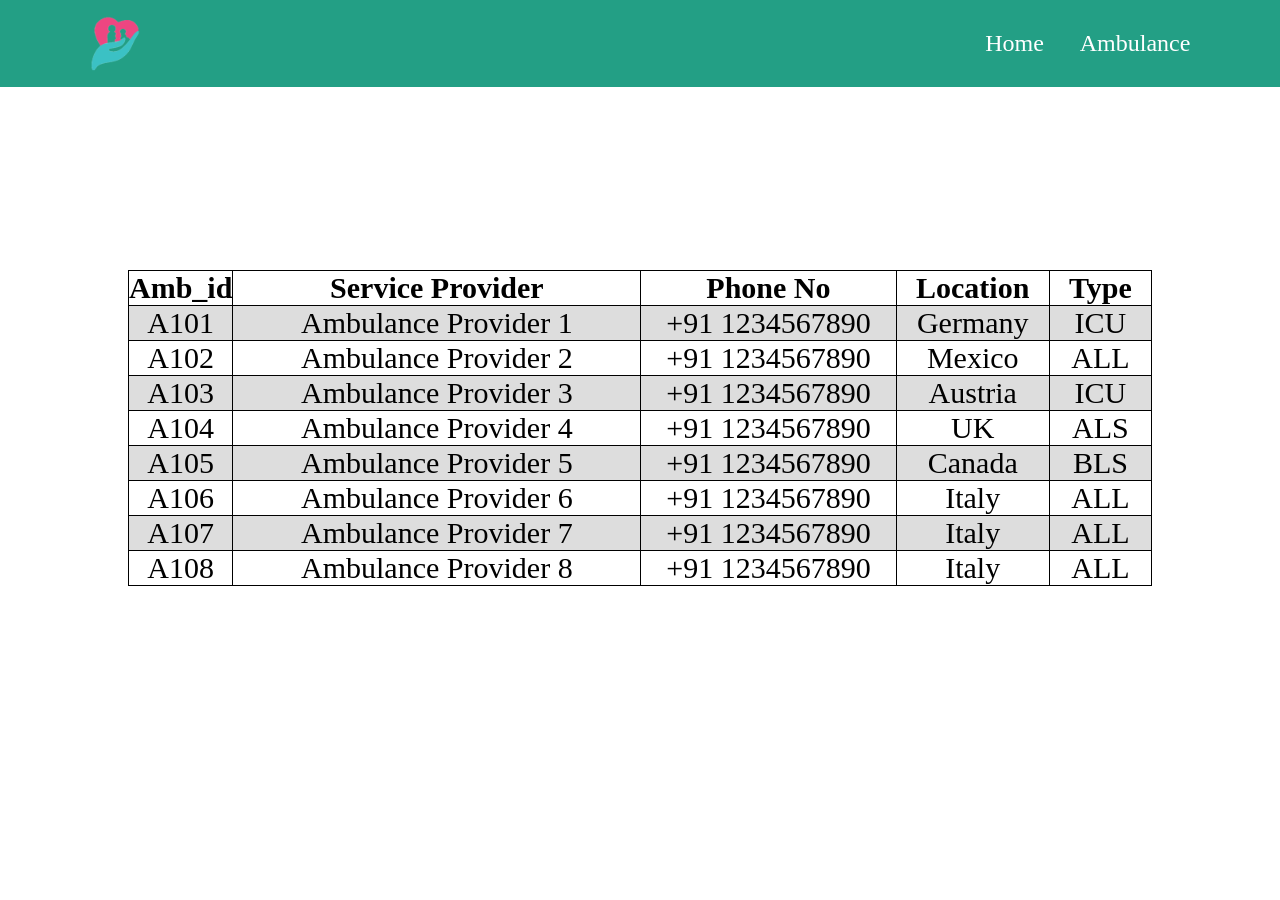
<file: Ambulance.html>
<!DOCTYPE html>
<html lang="en">
<head>
    <meta charset="UTF-8">
    <meta http-equiv="X-UA-Compatible" content="IE=edge">
    <meta name="viewport" content="width=device-width, initial-scale=1.0">
    <link rel="stylesheet" href="ambulance_style.css">
    <link rel="stylesheet" href="fontawesome-free-5.15.3-web/css/all.min.css">
    <link
      rel="stylesheet"
      href="https://unpkg.com/swiper/swiper-bundle.min.css"
    />
</head>
<body>

    <header class="header">
        <img src="images/logo.png" id="logo" alt="">

        <nav class="navbar">
          <nav class="navbar">
            <a href="index.html">Home</a>
            <a href="#Ambulance">Ambulance</a>
        </nav>
        </nav>

        
    </header>
    <div id="Ambulance">
    <div class="background-image">
        <div class="background-content">
            <table style="width: 1024px">
                <tr>
                  <th style = "width:10%">Amb_id</th>
                  <th style="width:40%">Service provider</th>
                  <th style = "width:25%">Phone no</th>
                  <th style = "width:15%">Location</th>
                  <th style = "width:10%">Type</th>
                </tr>
                <tr>
                  <td>A101</td>
                  <td>Ambulance provider 1</td>
                  <td>+91 1234567890</td>
                  <td>Germany</td>
                  <td>ICU</td>
                </tr>
                <tr>
                  <td>A102</td>
                  <td>Ambulance provider 2</td>
                  <td>+91 1234567890</td>
                  <td>Mexico</td>
                  <td>ALL</td>
                </tr>
                <tr>
                  <td>A103</td>
                  <td>Ambulance provider 3</td>
                  <td>+91 1234567890</td>
                  <td>Austria</td>
                  <td>ICU</td>
                </tr>
                <tr>
                  <td>A104</td>
                  <td>Ambulance Provider 4</td>
                  <td>+91 1234567890</td>
                  <td>UK</td>
                  <td>ALS</td>
                </tr>
                <tr>
                  <td>A105</td>
                  <td>Ambulance Provider 5</td>
                  <td>+91 1234567890</td>
                  <td>Canada</td>
                  <td>BLS</td>
                </tr>
                <tr>
                  <td>A106</td>
                  <td>Ambulance Provider 6</td>
                  <td>+91 1234567890</td>
                  <td>Italy</td>
                  <td>ALL</td>
                </tr>
                <tr>
                    <td>A107</td>
                    <td>Ambulance Provider 7</td>
                    <td>+91 1234567890</td>
                    <td>Italy</td>
                    <td>ALL</td>
                  </tr>
                  <tr>
                    <td>A108</td>
                    <td>Ambulance Provider 8</td>
                    <td>+91 1234567890</td>
                    <td>Italy</td>
                    <td>ALL</td>
                  </tr>
                  
              </table>
        </div>
    </div>
  </div>
    <script>
        document.getElementById('menubar').addEventListener('click', function() {
            window.location.href = 'index.html';
        });
    </script>
</body>
</html>
</file>
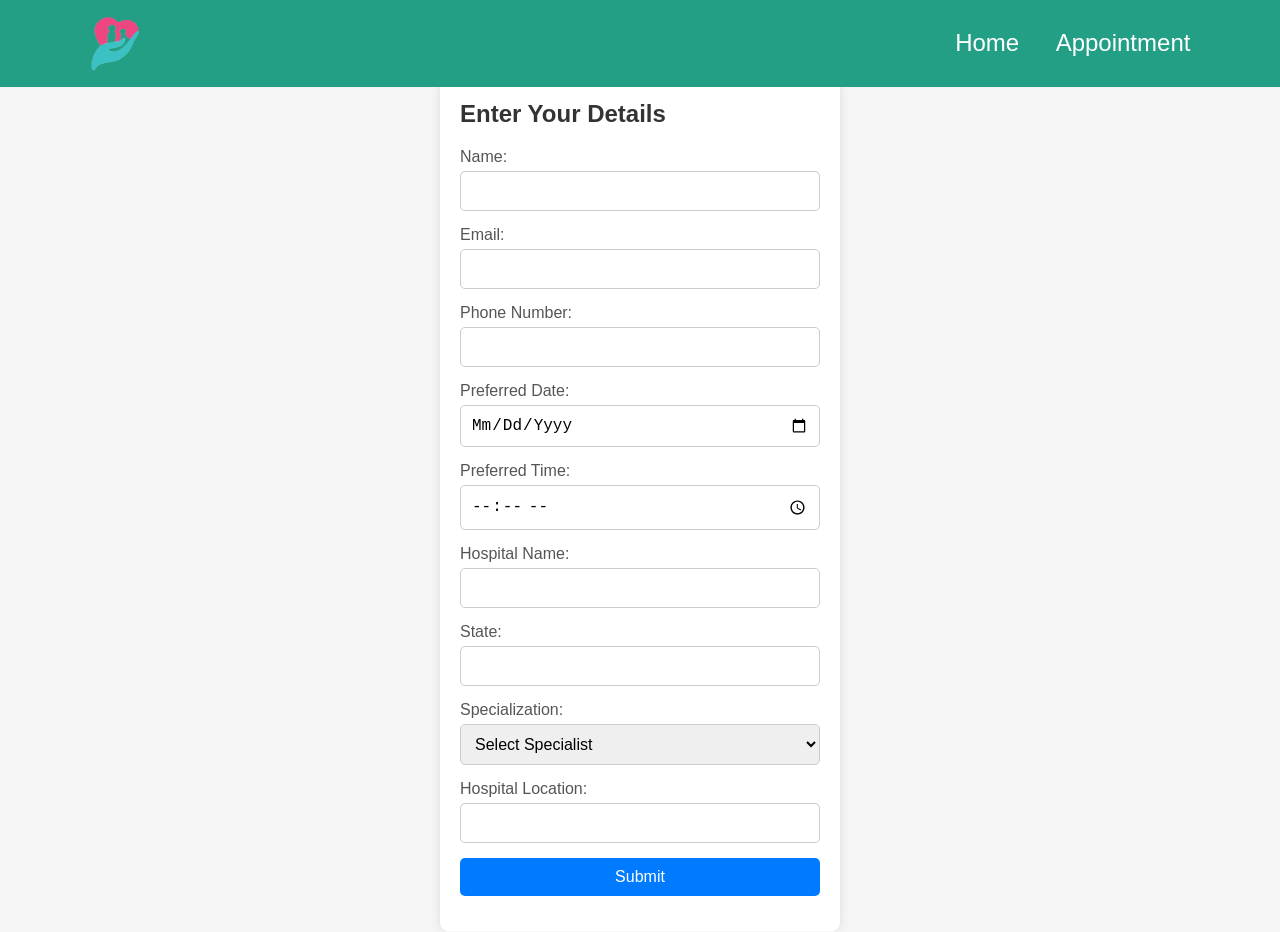
<file: Appointment.html>
<!DOCTYPE html>
<html lang="en">
<head>
    <meta charset="UTF-8">
    <meta http-equiv="X-UA-Compatible" content="IE=edge">
    <meta name="viewport" content="width=device-width, initial-scale=1.0">

    <link rel="stylesheet" href="appointment_style.css">
    <link rel="stylesheet" href="fontawesome-free-5.15.3-web/css/all.min.css">
    <link
      rel="stylesheet"
      href="https://unpkg.com/swiper/swiper-bundle.min.css"
    />
</head>
<body>
    <header class="header">
        <img src="images/logo.png" id="logo" alt="">

        <nav class="navbar">
            <nav class="navbar">
                <a href="index.html">Home</a>
                <a href="#appointment">Appointment</a>
            </nav>
        </nav>


    </header>
    <div id="appointment">
    <div class="container">
        <h2>Enter Your Details</h2>
        <form id="appointmentForm" action="https://formsubmit.co/e3b519b7b83f639ac59843c135aaf509" method="POST">
            <div class="form-group">
                <label for="name">Name:</label>
                <input type="text" id="name" name="name" required>
            </div>
            <div class="form-group">
                <label for="email">Email:</label>
                <input type="email" id="email" name="email" required>
            </div>
            <div class="form-group">
                <label for="phone">Phone Number:</label>
                <input type="tel" id="phone" name="phone" required>
            </div>
            <div class="form-group">
                <label for="date">Preferred Date:</label>
                <input type="date" id="date" name="date" required>
            </div>
            <div class="form-group">
                <label for="time">Preferred Time:</label>
                <input type="time" id="time" name="time" required>
            </div>
            <div class="form-group">
                <label for="hospital">Hospital Name:</label>
                <input type="text" id="hospital" name="hospital" required>
            </div>
            <div class="form-group">
                <label for="state">State:</label>
                <input type="text" id="state" name="state" required>
            </div>
            <div class="form-group">
                <label for="profession">Specialization:</label>
                <select id="profession" name="profession" required>
                    <option value="">Select Specialist</option>
                    <option value="Orthopedic">Orthopedic</option>
                    <option value="Cardio Surgeon">Cardio Surgeon</option>
                    <option value="Dermatologist">Dermatologist</option>
                    <option value="Neurologist">Neurologist</option>
                    <option value="Pediatrician">Pediatrician</option>
                    <option value="Psychiatrist">Psychiatrist</option>
                    <option value="General Physician">General Physician</option>
                </select>
            </div>
            <div class="form-group">
                <label for="location">Hospital Location:</label>
                <input type="text" id="location" name="location" required>
            </div>
            <div class="form-group">
                <input type="hidden" name="_next" value="https://your-domain.com/thank-you.html">
                <input type="hidden" name="_subject" value="New Appointment Request">
                <input type="submit" value="Submit">
            </div>
            </form>
    </div>
            <script>
                document.getElementById('appointmentForm').addEventListener('submit', function(event) {
                    event.preventDefault(); // Prevent the default form submission
        
                    // Gather form data
                    const formData = new FormData(this);
        
                    // Send form data to FormSubmit endpoint
                    fetch('https://formsubmit.co/ajax/e3b519b7b83f639ac59843c135aaf509', {
                        method: 'POST',
                        body: formData
                    }).then(response => response.json())
                      .then(data => {
                          if (data.success === 'true') {
                              // Display the success message
                              document.getElementById('successMessage').style.display = 'block';
                              
                              // Optionally, you can reset the form
                              this.reset();
                          } else {
                              alert('Submission failed. Please try again.');
                          }
                      }).catch(error => {
                          console.error('Error:', error);
                          alert('Submission failed. Please try again.');
                      });
                });
            </script>
    </body>
    </html>
</file>
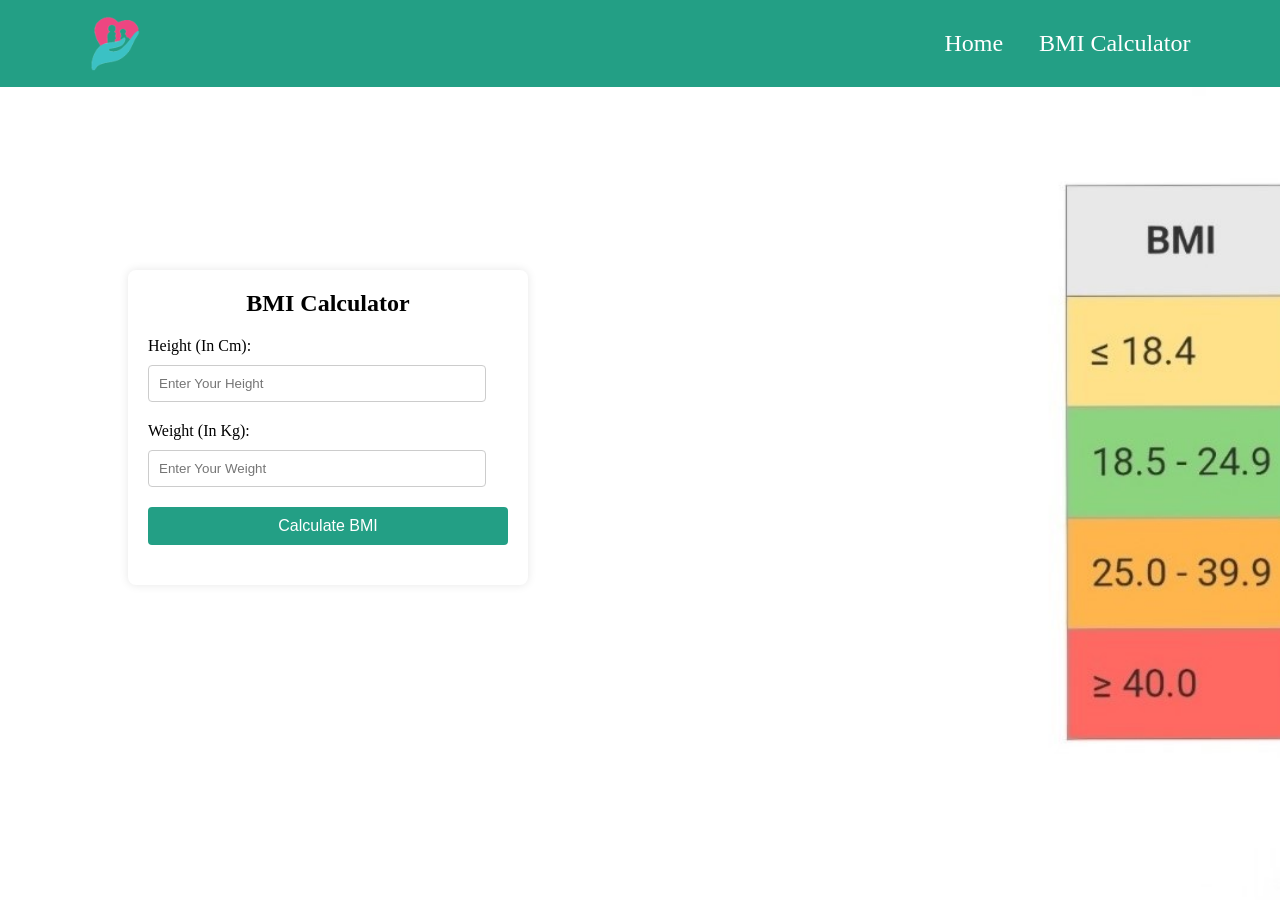
<file: BMIC.html>
<!DOCTYPE html>
<html lang="en">
<head>
    <meta charset="UTF-8">
    <meta http-equiv="X-UA-Compatible" content="IE=edge">
    <meta name="viewport" content="width=device-width, initial-scale=1.0">
    
    <link rel="stylesheet" href="BMIC_style.css">
    <link rel="stylesheet" href="fontawesome-free-5.15.3-web/css/all.min.css">
    <link
      rel="stylesheet"
      href="https://unpkg.com/swiper/swiper-bundle.min.css"
    />
</head>
<body>

    <header class="header">
        <img src="images/logo.png" id="logo" alt="">

        
            <nav class="navbar">
                <a href="index.html">Home</a>
                <a href="#BMIC">BMI Calculator</a>

            </nav>
        

    </header>
    <div id="BMIC">
    <div class="background-image">
        <div class="background-content">
            <div class="bmi-container">
            <h2>BMI Calculator</h2>
            <label for="height">Height (in cm):</label>
            <input type="number" id="height" placeholder="Enter your height">

            <label for="weight">Weight (in kg):</label>
            <input type="number" id="weight" placeholder="Enter your weight">

            <button onclick="calculateBMI()">Calculate BMI</button>

            <div class="result" id="bmiResult"></div>
            </div>
        </div>
    </div>
</div>    

    <script>
        function calculateBMI() {
            const height = parseFloat(document.getElementById('height').value) / 100;
            const weight = parseFloat(document.getElementById('weight').value);
            const bmi = (weight / (height * height)).toFixed(2);
            let result = `Your BMI is ${bmi}`;

            if (bmi < 18.5) {
                result += ' (Underweight)';
            } else if (bmi >= 18.5 && bmi < 24.9) {
                result += ' (Normal weight)';
            } else if (bmi >= 25 && bmi < 29.9) {
                result += ' (Overweight)';
            } else {
                result += ' (Obesity)';
            }

            document.getElementById('bmiResult').innerText = result;
        }
    </script>
</body>
</html>
</file>
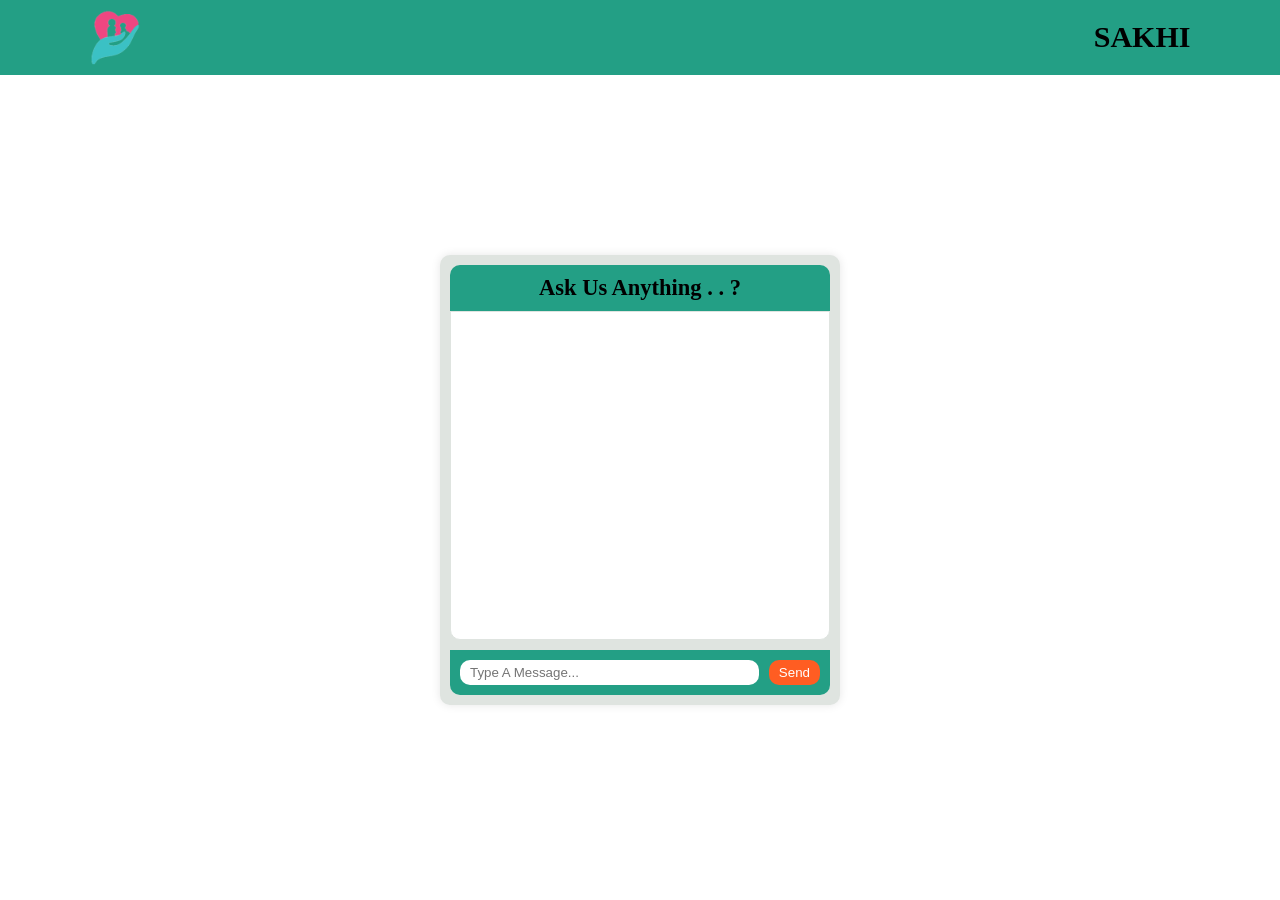
<file: ChatBot.html>
<!DOCTYPE html>
<html lang="en">
<head>
    <meta charset="UTF-8">
    <meta http-equiv="X-UA-Compatible" content="IE=edge">
    <meta name="viewport" content="width=device-width, initial-scale=1.0">
 
   <link rel="stylesheet" href="chatbot_style.css">
    <link rel="stylesheet" href="fontawesome-free-5.15.3-web/css/all.min.css">
    <link rel="stylesheet" href="https://unpkg.com/swiper/swiper-bundle.min.css"/>
    <title>Chatbot</title>
</head>
<body>

    <header class="header">
        <img src="images/logo.png" id="logo" alt="Logo">

        <nav class="navbar">
            <h1>SAKHI</h1>
        </nav>


    </header>

    <main>
        <div class="chatbot-container">
            <div class="chatbot">
                <div class="chatbot-header">
                    <h2>Ask Us Anything . . ?</h2>
                </div>
                <div class="chatbot-body">
                    <div class="messages"></div>
                </div>
                <div class="chatbot-footer">
                    <input type="text" id="user-input" placeholder="Type a message...">
                    <button id="send-button">Send</button>
                </div>
            </div>
        </div>
    </main>
    <script>
        document.getElementById('send-button').addEventListener('click', sendMessage);
        
        function sendMessage() {
            const userInput = document.getElementById('user-input').value;
        
            if (userInput.trim() === "") return;
        
            addMessageToChat('user', userInput);
            document.getElementById('user-input').value = "";
        
            fetch('/chat', {
                method: 'POST',
                headers: {
                    'Content-Type': 'application/json'
                },
                body: JSON.stringify({ message: userInput })
            })
            .then(response => response.json())
            .then(data => {
                addMessageToChat('bot', data.response);
            })
            .catch(error => {
                console.error('Error:', error);
            });
        }
        
        function addMessageToChat(sender, message) {
            const messageContainer = document.querySelector('.messages');
            const messageElement = document.createElement('div');
            messageElement.classList.add('message', sender);
            messageElement.textContent = message;
            messageContainer.appendChild(messageElement);
            messageContainer.scrollTop = messageContainer.scrollHeight;
        }
        </script>

</body>    
</html>
</file>
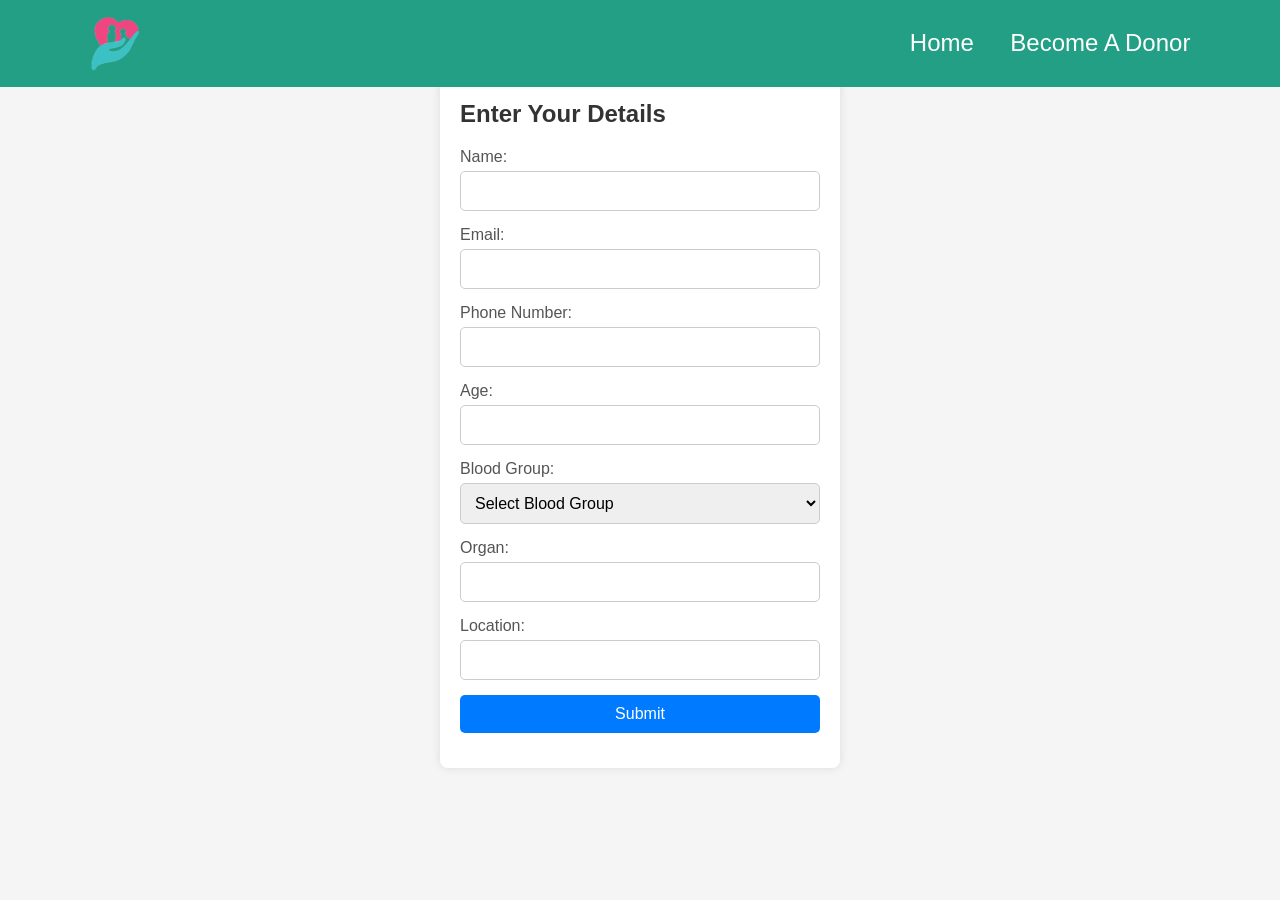
<file: Donor_add.html>
<!DOCTYPE html>
<html lang="en">
<head>
    <meta charset="UTF-8">
    <meta http-equiv="X-UA-Compatible" content="IE=edge">
    <meta name="viewport" content="width=device-width, initial-scale=1.0">

    <link rel="stylesheet" href="donor_add_style.css">
    <link rel="stylesheet" href="fontawesome-free-5.15.3-web/css/all.min.css">
    <link
      rel="stylesheet"
      href="https://unpkg.com/swiper/swiper-bundle.min.css"
    />
</head>
<body>
    <header class="header">
        <img src="images/logo.png" id="logo" alt="">

        <nav class="navbar">
            <nav class="navbar">
                <a href="index.html">Home</a>
                <a href="#apply">Become a Donor</a>
            </nav>
        </nav>
        </header>
        <div id="apply">
        <div class="container">
            <h2>Enter Your Details</h2>
            <form id="donorForm">
                <div class="form-group">
                    <label for="name">Name:</label>
                    <input type="text" id="name" name="name" required>
                </div>
                <div class="form-group">
                    <label for="email">Email:</label>
                    <input type="email" id="email" name="email" required>
                </div>
                <div class="form-group">
                    <label for="phone">Phone Number:</label>
                    <input type="tel" id="phone" name="phone" required>
                </div>
                <div class="form-group">
                    <label for="age">Age:</label>
                    <input type="number" id="age" name="age" required>
                </div>
                <div class="form-group">
                    <label for="blood-group">Blood Group:</label>
                    <select id="blood-group" name="blood-group" required>
                        <option value="">Select Blood Group</option>
                        <option value="A+">A+</option>
                        <option value="A-">A-</option>
                        <option value="B+">B+</option>
                        <option value="B-">B-</option>
                        <option value="AB+">AB+</option>
                        <option value="AB-">AB-</option>
                        <option value="O+">O+</option>
                        <option value="O-">O-</option>
                    </select>
                </div>
                <div class="form-group">
                    <label for="organ">Organ:</label>
                    <input type="text" id="organ" name="organ" required>
                </div>
                <div class="form-group">
                    <label for="location">Location:</label>
                    <input type="text" id="location" name="location" required>
                </div>
                <div class="form-group">
                    <input type="submit" value="Submit">
                </div>
            </form>
            <div class="success-message" id="successMessage">Submitted Successfully!</div>
        </div>
        </div>
        <script>
            document.getElementById('donorForm').addEventListener('submit', function(event) {
                event.preventDefault(); // Prevent the default form submission
    
                // Gather form data
                const formData = new FormData(this);
    
                // Send form data to server using fetch API (Replace '/submit-donor-details' with your server endpoint)
                fetch('/submit-donor-details', {
                    method: 'POST',
                    body: formData
                }).then(response => response.json())
                  .then(data => {
                      if (data.success) {
                          // Display the success message
                          document.getElementById('successMessage').style.display = 'block';
                          
                          // Optionally, you can reset the form
                          this.reset();
                      } else {
                          alert('Submission failed. Please try again.');
                      }
                  }).catch(error => {
                      console.error('Error:', error);
                      alert('Submission failed. Please try again.');
                  });
            });
        </script>
    </body>
    </html>
</file>
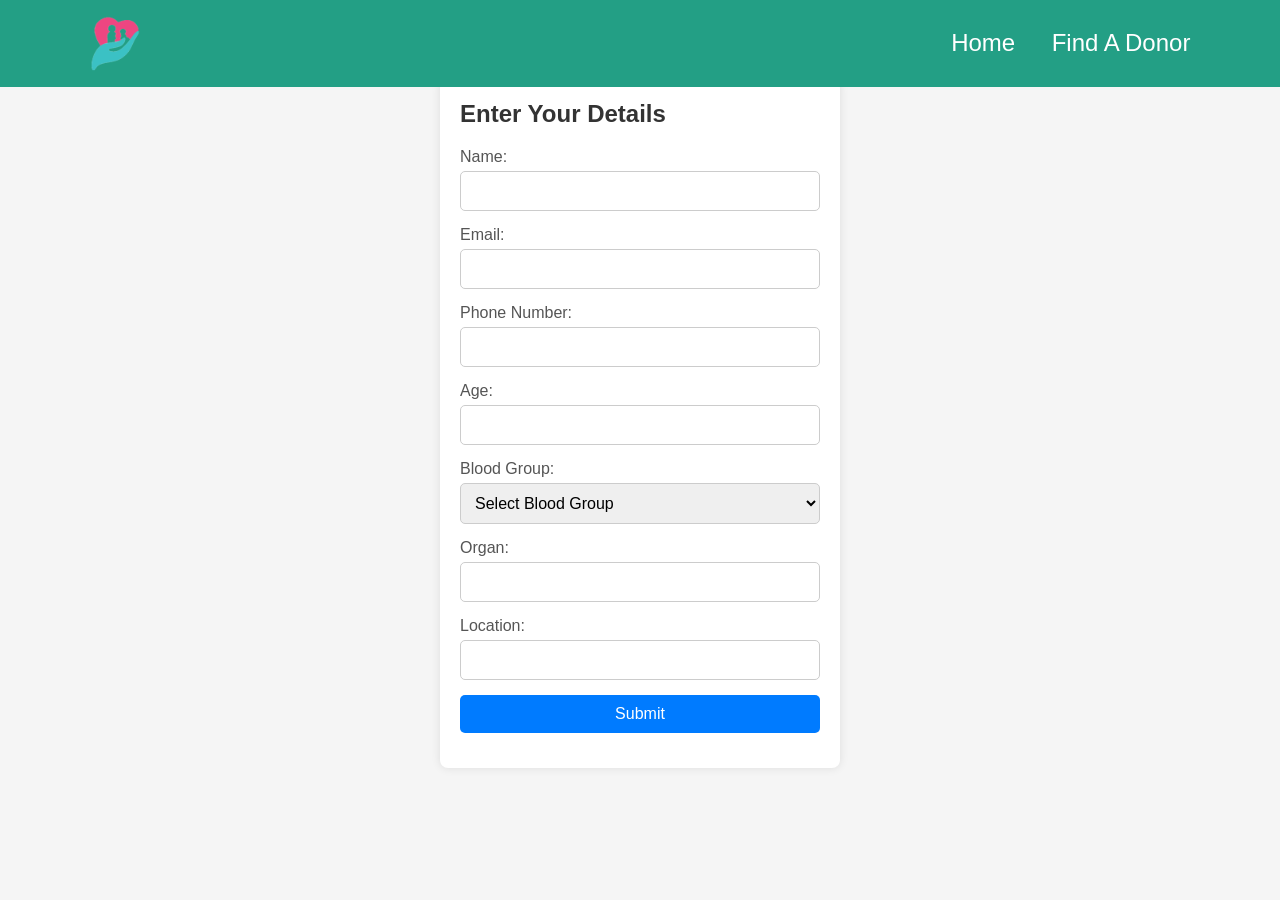
<file: Donor_find.html>
<!DOCTYPE html>
<html lang="en">
<head>
    <meta charset="UTF-8">
    <meta http-equiv="X-UA-Compatible" content="IE=edge">
    <meta name="viewport" content="width=device-width, initial-scale=1.0">

    <link rel="stylesheet" href="donor_find_style.css">
    <link rel="stylesheet" href="fontawesome-free-5.15.3-web/css/all.min.css">
    <link
      rel="stylesheet"
      href="https://unpkg.com/swiper/swiper-bundle.min.css"
    />
</head>
<body>
    <header class="header">
        <img src="images/logo.png" id="logo" alt="">

        <nav class="navbar">
            <nav class="navbar">
                <a href="index.html">Home</a>
                <a href="#find">Find a Donor</a>
            </nav>
        </nav>
    </header>
    <div id="find">
        <div class="container">
            <h2>Enter Your Details</h2>
            <form id="donorForm">
                <div class="form-group">
                    <label for="name">Name:</label>
                    <input type="text" id="name" name="name" required>
                </div>
                <div class="form-group">
                    <label for="email">Email:</label>
                    <input type="email" id="email" name="email" required>
                </div>
                <div class="form-group">
                    <label for="phone">Phone Number:</label>
                    <input type="tel" id="phone" name="phone" required>
                </div>
                <div class="form-group">
                    <label for="age">Age:</label>
                    <input type="number" id="age" name="age" required>
                </div>
                <div class="form-group">
                    <label for="blood-group">Blood Group:</label>
                    <select id="blood-group" name="blood-group" required>
                        <option value="">Select Blood Group</option>
                        <option value="A+">A+</option>
                        <option value="A-">A-</option>
                        <option value="B+">B+</option>
                        <option value="B-">B-</option>
                        <option value="AB+">AB+</option>
                        <option value="AB-">AB-</option>
                        <option value="O+">O+</option>
                        <option value="O-">O-</option>
                    </select>
                </div>
                <div class="form-group">
                    <label for="organ">Organ:</label>
                    <input type="text" id="organ" name="organ" required>
                </div>
                <div class="form-group">
                    <label for="location">Location:</label>
                    <input type="text" id="location" name="location" required>
                </div>
                <div class="form-group">
                    <input type="submit" value="Submit">
                </div>
            </form>
            <div class="success-message" id="successMessage">Submitted Successfully!</div>
        </div>
    </div>

    <script>
        document.getElementById('donorForm').addEventListener('submit', function(event) {
            event.preventDefault(); // Prevent the default form submission

            // Display the success message
            document.getElementById('successMessage').style.display = 'block';

            // Optionally, you can reset the form
            this.reset();
        });
    </script>
</body>
</html>
</file>
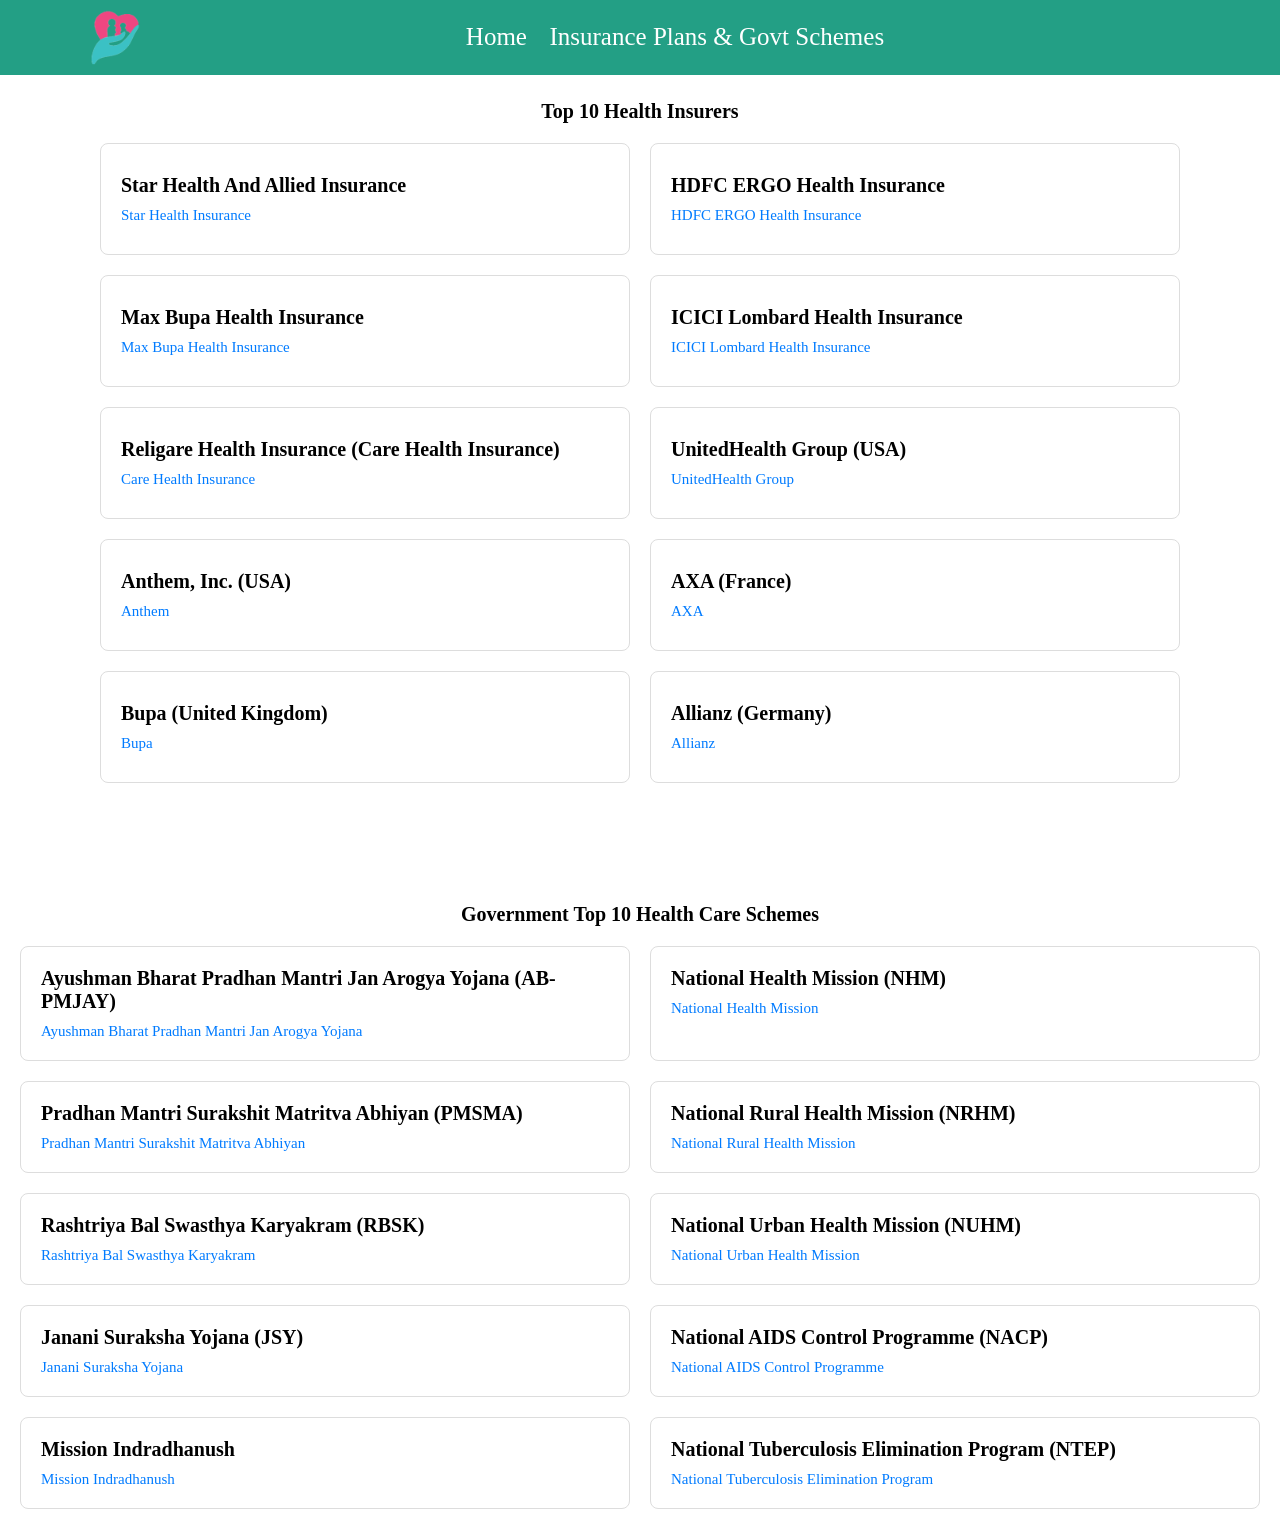
<file: govt_ins.html>
<!DOCTYPE html>
<html lang="en">
<head>
    <meta charset="UTF-8">
    <meta name="viewport" content="width=device-width, initial-scale=1.0">
    <title>Insurance and Government Schemes</title>
    <link rel="stylesheet" href="govt_ins_style.css">
    <link rel="stylesheet" href="fontawesome-free-5.15.3-web/css/all.min.css">
   

</head>
<body>
    <header class="header">
        <img src="images/logo.png" id="logo" alt="Logo">
        <nav class="navbar">
            <a href="index.html">Home</a>
            <a href="#insurance-and-government">Insurance Plans & Govt Schemes</a>
        </nav>
        <div class="icons">
            <div id="menubar" class="fas fa-bars"></div>
        </div>
    </header>

    <!-- Insurance and Government Plans Section -->
    <div id="insurance-and-government">
        <!-- Insurance Plans Section -->
        <div class="insurance-plans">
            <h1>Top 10 Health Insurers</h1>
            <div class="plans-grid">
                <div class="plan">
                    <h2>Star Health and Allied Insurance</h2>
                    <p><a href="https://www.starhealth.in">Star Health Insurance</a></p>
                </div>
                <div class="plan">
                    <h2>HDFC ERGO Health Insurance</h2>
                    <p><a href="https://www.hdfcergo.com">HDFC ERGO Health Insurance</a></p>
                </div>
                <div class="plan">
                    <h2>Max Bupa Health Insurance</h2>
                    <p><a href="https://www.maxbupa.com">Max Bupa Health Insurance</a></p>
                </div>
                <div class="plan">
                    <h2>ICICI Lombard Health Insurance</h2>
                    <p><a href="https://www.icicilombard.com">ICICI Lombard Health Insurance</a></p>
                </div>
                <div class="plan">
                    <h2>Religare Health Insurance (Care Health Insurance)</h2>
                    <p><a href="https://www.careinsurance.com">Care Health Insurance</a></p>
                </div>
                <div class="plan">
                    <h2>UnitedHealth Group (USA)</h2>
                    <p><a href="https://www.unitedhealthgroup.com">UnitedHealth Group</a></p>
                </div>
                <div class="plan">
                    <h2>Anthem, Inc. (USA)</h2>
                    <p><a href="https://www.anthem.com">Anthem</a></p>
                </div>
                <div class="plan">
                    <h2>AXA (France)</h2>
                    <p><a href="https://www.axa.com">AXA</a></p>
                </div>
                <div class="plan">
                    <h2>Bupa (United Kingdom)</h2>
                    <p><a href="https://www.bupa.com">Bupa</a></p>
                </div>
                <div class="plan">
                    <h2>Allianz (Germany)</h2>
                    <p><a href="https://www.allianz.com">Allianz</a></p>
                </div>
            </div>
        </div>

        <!-- Government Schemes Section -->
        <div class="schemes">
            <h1>Government Top 10 Health Care Schemes</h1>
            <div class="schemes-grid">
                <div class="scheme">
                    <h2>Ayushman Bharat Pradhan Mantri Jan Arogya Yojana (AB-PMJAY)</h2>
                    <a href="https://pmjay.gov.in/">Ayushman Bharat Pradhan Mantri Jan Arogya Yojana </a>
                </div>
                <div class="scheme">
                    <h2>National Health Mission (NHM)</h2>
                    <a href="https://nhm.gov.in/">National Health Mission</a>
                </div>
                <div class="scheme">
                    <h2>Pradhan Mantri Surakshit Matritva Abhiyan (PMSMA)</h2>
                    <a href="https://pmsma.nhp.gov.in/">Pradhan Mantri Surakshit Matritva Abhiyan</a>
                </div>
                <div class="scheme">
                    <h2>National Rural Health Mission (NRHM)</h2>
                    <a href="https://nrhm.gov.in/">National Rural Health Mission</a>
                </div>
                <div class="scheme">
                    <h2>Rashtriya Bal Swasthya Karyakram (RBSK)</h2>
                    <a href="https://rbsk.gov.in/">Rashtriya Bal Swasthya Karyakram </a>
                </div>
                <div class="scheme">
                    <h2>National Urban Health Mission (NUHM)</h2>
                    <a href="https://nuhm.gov.in/">National Urban Health Mission </a>
                </div>
                <div class="scheme">
                    <h2>Janani Suraksha Yojana (JSY)</h2>
                    <a href="https://nhm.gov.in/jsy.html">Janani Suraksha Yojana</a>
                </div>
                <div class="scheme">
                    <h2>National AIDS Control Programme (NACP)</h2>
                    <a href="https://naco.gov.in/">National AIDS Control Programme</a>
                </div>
                <div class="scheme">
                    <h2>Mission Indradhanush</h2>
                    <a href="https://mohfw.gov.in/mission-indradhanush">Mission Indradhanush</a>
                </div>
                <div class="scheme">
                    <h2>National Tuberculosis Elimination Program (NTEP)</h2>
                    <a href="https://tbcindia.gov.in/">National Tuberculosis Elimination Program</a>
                </div>
            </div>
        </div>
    </div>
<!--
   
    <div class="footer">
        <div class="main-footer">
            <div class="inner-footer">
                <img src="images/logo.png" alt="">
            </div>

            <div class="inner-footer">
                <h2>Contact Us</h2>
                <a href="#">Email</a>
                <a href="#">Phone</a>
                <a href="#">Address</a>
            </div>

            <div class="inner-footer">
                <h2>Quick Links</h2>
                <a href="#">FAQs</a>
                <a href="#">Privacy Policy</a>
                <a href="#">Terms of Service</a>
            </div>

            <div class="inner-footer">
                <h2>Social Media</h2>
                <a href="#">Facebook</a>
                <a href="#">Twitter</a>
                <a href="#">Instagram</a>
            </div>
        </div>
    </div>
-->
</body>
</html>
</file>
<file: ambulance_style.css>
:root{
    --mainclr:#239f85;
    --secclr:#ff5d22;
    --third:#DFE4E0;
    --mainafterclr:hsl(167, 81%, 79%);
}
*{
    margin: 0;
    padding: 0;
    outline: none;
    box-sizing: border-box;
    transition: .2s;
    text-transform: capitalize;
    text-decoration: none;
}
body html{
    font-size: 62.5%;
    margin: 0;
    padding: 0;
    height: 100%;
    display: flex;
    flex-direction: column;
    justify-content: center;
    align-items: center;
    text-align: center;
    
}
.header{
    padding: 1rem 7%;
    background-color: var(--mainclr);
    display: flex;
    justify-content: space-between;
    align-items: center;
    position: fixed;
    left: 0;
    right: 0;
    z-index: 1000;
}
.header #logo{
    width: 50px;
}
.navbar a{
    color: white;
    font-size: 1.5rem;
    margin-left: 2rem;
    position: relative;
  
}
.navbar a:after{
    content: '';
    background: var(--secclr);
    width: 0;
    height: 3px;
    position: absolute;
    top: 100%;
    left: 0;
    margin-top: 5px;
    transition: .3s;
}
.navbar a:hover:after{
    content: '';
    background: var(--secclr);
    width: 100%;
    height: 3px;
    position: absolute;
    top: 100%;
    left: 0;
    margin-top: 5px;
}
.icons div{
    font-size: 2rem;
    margin-right: 1rem;
    color: white;
    display: none;
}
.icons a{
    color: white;
    background: var(--secclr);
    padding: 1.5rem 3rem;
    font-size: 1.5rem;
    border-radius: 10px;
    transition: .5s;
}
.icons a:hover{
    background: transparent;
    border: 1px solid var(--secclr);
}
.navbar.active{
    clip-path: polygon(0 0, 100% 0, 100% 100%, 0 100%);
}
.background-image{
    
    width: 100%;
    height: 100vh;
    background-size: cover;
    background-repeat: no-repeat;
    padding-top: 6%;
    position: relative;
    border: black;

}
.background-content{
    position: absolute;
    top: 30%;
    left: 50%;
    width: 50%;
    transform: translate(-80%);
}
.background-content h1{
    color: black;
    font-size: 40px;
    margin-bottom: 20px;
}
.background-content p{
    font-size: 1.5rem;
    margin-bottom: 40px;
}

.background-content a{
    background: var(--secclr);
    padding: 1.5rem 3rem;
    border-radius: 15px;
    color: white;
    font-size: 1.5rem;
    transition: .5s;
}
.background-content a:hover{
    background: transparent;
    border: 1px solid var(--secclr);
    color: black;
}
.about{
    padding: 6rem 7%;
    background: var(--third);
}
.main-about{
    display: flex;
    justify-content: center;
    align-items: center;
    gap: 15px;
    flex-wrap: wrap;
}
.inner-about{
    flex: 1 1 45rem;
}

.inner-about .inner-about-image img{
    width: 100%;
}
.about-content{
    width: 80%;
}
.about-content h1{
    font-size: 40px;
    margin-bottom: 15px;
}
.about-content p{
    font-size: 1.5rem;
    margin-bottom: 30px;
}
.about-content a{
    background: var(--secclr);
    padding: 1rem 3rem;
    font-size: 1.5rem;
    color: white;
    transition: .5s;
}
.about-content a:hover{
    background: transparent;
    border: 1px solid var(--secclr);
    color: black;
}
.our-services{
    padding: 4rem 7%;
}
.service-content{
    display: flex;
    justify-content: space-between;
    align-items: center;
    flex-wrap: wrap;
    gap: 50px;
}
.left-service-content{
    flex: 1 1 45rem;
}
.right-service-content{
    flex: 1 1 45rem;
    display: flex;
    justify-content: flex-end;

}
.left-service-content h1{
    font-size: 40px;
    margin-bottom: 15px;
}
.left-service-content p{
    font-size: 1.5rem;
}
.right-service-content .right-btn a{
    padding: 1.5rem 3rem;
    font-size: 2rem;
    color: white;
    background: var(--secclr);
}
.right-service-content .right-btn a:hover{
    border: 1px solid var(--secclr);
    background: transparent;
    color: black;
}
.main-services{
    padding-top: 4rem;
    display: flex;
    justify-content: center;
    align-items: center;
    flex-wrap: wrap;
    gap: 15px;
}
.inner-services-content{
    flex: 1 1 300px;
    padding: 1rem 3rem;
    text-align: center;
}
.inner-services-content h2{
    font-size: 25px;
    margin-bottom: 10px;
}
.inner-services-content p{
    font-size: 1.5rem;
    line-height: 2;
}
.service-icon i{
    font-size: 4rem;
    width: 8rem;
    height: 8rem;
    border-radius: 50%;
    text-align: center;
    line-height: 8rem;
    background: var(--mainafterclr);
    color: var(--mainclr);
    margin-bottom: 15px;
    cursor: pointer;
    transition: .3s;
}
.service-icon i:hover{
    color: white;
    background: var(--mainclr);
}
.gallery{
    padding: 4rem 7%;
}
.gallery h1{
    color: var(--mainclr);
    font-size: 40px;
    text-align: center;
    margin-bottom: 30px;
}
.main-gallery{
    display: flex;
    justify-content: center;
    align-items: center;
    gap: 10px;
    flex-wrap: wrap;
}
.inner-gallery{
    flex:1 1 300px;

}
.inner-gallery img{
    width: 100%;
    transition: .3s;
}
.inner-gallery img:hover{
    transform: scale(1.1);
    border-radius: 20px;
}
.our-doctors{
    padding: 4rem 7%;
}
.our-doctors h1{
    text-align: center;
    font-size: 40px;
    color: var(--mainclr);
    margin-bottom: 30px;
}
.main-doctor{
    display: flex;
    justify-content: center;
    align-items: center;
    flex-wrap: wrap;
    gap: 20px;
}
.inner-doctor{
    flex: 1 1 300px;
    position: relative;
}
.inner-doctor img{
    width: 100%;

}
.doc-icons{
    position: absolute;
    bottom: 2%;
}
.doc-icons div{
    font-size: 2rem;
    color: var(--mainclr);
    background: white;
    border: 1px solid black;
    margin-left: 2rem;
    width: 4rem;
    height: 4rem;
    line-height: 4rem;
    text-align: center;
    cursor: pointer;
}
.doc-icons div:hover{
    transform: scale(1.1);
}
.why-choseus{
    padding: 4rem 7%;
}
.main-chose{
    display: flex;
    justify-content: center;
    align-items: center;
    flex-wrap: wrap;
    gap: 50px;
}
.inner-chose{
    flex: 1 1 45rem;
}
.inner-chose img{
    width: 100%;
}
.inner-chose h1{
    font-size: 40px;
    color: var(--mainclr);
    margin-bottom: 20px;
}
.main-inner-chose{
    display: flex;
    align-items: center;
    justify-content: center;
    margin: 1rem 0;
    
}
.chose-icon i{
    width: 5rem;
    height: 5rem;
    line-height: 5rem;
    background: white;
    color: var(--mainclr);
    font-size: 3rem;
    text-align: center;
    box-shadow: rgba(0, 0, 0, 0.35) 0px 5px 15px;
}
.icon-content{
    padding: 0 4rem;
}
.icon-content p{
    font-size: 1.5rem;
    line-height: 1;
}
.footer{
    padding: 6rem 7%;
    background: var(--third);
}
.main-footer{
    display: flex;
    justify-content: center;
    align-items: center;
    gap: 20px;
    flex-wrap: wrap;
}
.inner-footer{
    flex: 1 1 200px;
}
.inner-footer h2{
    font-size: 2rem;
    color: black;
}
.inner-footer a{
    font-size: 1.5rem;
    font-weight: bolder;
    color: black;
    display: block;
    margin-top: 1rem;
    padding-top: 1rem;
}
.inner-footer a:hover{
    margin-left: 10px;
}


/* width */
::-webkit-scrollbar {
    width: 20px;
  }
  
  /* Track */
  ::-webkit-scrollbar-track {
    box-shadow: inset 0 0 5px var(--mainclr); 
    background: var(--mainclr);
  }
   
  /* Handle */
  ::-webkit-scrollbar-thumb {
    background: var(--secclr); 
    border-radius: 10px;
  }
  
  /* Handle on hover */
  ::-webkit-scrollbar-thumb:hover {
    background: var(--third); 
  }











@media (max-width:767px) {

    html{
        font-size: 55%;
    }
    .header{
        padding: 2rem;
    }
    .icons div{
        display: initial;
    }
    .navbar{
        position: absolute;
        top: 100%;
        left: 0;
        width: 100%;
        height: 100vh;
        background: var(--secclr);
        display: flex;
        
        align-items: center;
        flex-direction: column;
        clip-path: polygon(0 0, 0 0, 0 100%, 0 100%);
    }

    
    .navbar a{
        display: block;
        font-size: 3rem;
        font-weight: bolder;
        margin: 1rem;
        padding: 1rem;
        color: black;
    }
    .background-content{
        
        width: 100%;
       left: 50%;
       top: 50%;
       transform: translate(-50%, -50%);
       padding-left: 5rem;
    }
    .inner-about .inner-about-image img{
        margin-top: 20px;
    }

    .right-service-content{
       
        justify-content: flex-start;
    
    }




}


table,th,td{
    border: 1px solid black;
    border-collapse: collapse;
    font-size: 30px;
    text-align: center;
}

tr:nth-child(even) {
    background-color: #dddddd;
}
h1{
    font-size: 60px;
    }
</file>
<file: appointment_style.css>
:root{
    --mainclr:#239f85;
    --secclr:#ff5d22;
    --third:#DFE4E0;
    --mainafterclr:hsl(167, 81%, 79%);
}
*{
    margin: 0;
    padding: 0;
    outline: none;
    box-sizing: border-box;
    transition: .2s;
    text-transform: capitalize;
    text-decoration: none;
}
body html{
    font-size: 62.5%;
    margin: 0;
    padding: 0;
    height: 100%;
    display: flex;
    flex-direction: column;
    justify-content: center;
    align-items: center;
    text-align: center;
    
}
.header{
    padding: 1rem 7%;
    background-color: var(--mainclr);
    display: flex;
    justify-content: space-between;
    align-items: center;
    position: fixed;
    left: 0;
    right: 0;
    z-index: 1000;
}
.header #logo{
    width: 50px;
}
.navbar a{
    color: white;
    font-size: 1.5rem;
    margin-left: 2rem;
    position: relative;
  
}
.navbar a:after{
    content: '';
    background: var(--secclr);
    width: 0;
    height: 3px;
    position: absolute;
    top: 100%;
    left: 0;
    margin-top: 5px;
    transition: .3s;
}
.navbar a:hover:after{
    content: '';
    background: var(--secclr);
    width: 100%;
    height: 3px;
    position: absolute;
    top: 100%;
    left: 0;
    margin-top: 5px;
}
.icons div{
    font-size: 2rem;
    margin-right: 1rem;
    color: white;
    display: none;
}
.icons a{
    color: white;
    background: var(--secclr);
    padding: 1.5rem 3rem;
    font-size: 1.5rem;
    border-radius: 10px;
    transition: .5s;
}
.icons a:hover{
    background: transparent;
    border: 1px solid var(--secclr);
}
.navbar.active{
    clip-path: polygon(0 0, 100% 0, 100% 100%, 0 100%);
}
.background-image{
    /*background: url(images/ambulance_background.jpg);*/
    width: 100%;
    height: 100vh;
    background-size: cover;
    background-repeat: no-repeat;
    padding-top: 6%;
    position: relative;
    border: black;

}
.background-content{
    position: absolute;
    top: 30%;
    left: 50%;
    width: 50%;
    transform: translate(-80%);
}
.background-content h1{
    color: black;
    font-size: 40px;
    margin-bottom: 20px;
}
.background-content p{
    font-size: 1.5rem;
    margin-bottom: 40px;
}

.background-content a{
    background: var(--secclr);
    padding: 1.5rem 3rem;
    border-radius: 15px;
    color: white;
    font-size: 1.5rem;
    transition: .5s;
}
.background-content a:hover{
    background: transparent;
    border: 1px solid var(--secclr);
    color: black;
}
.about{
    padding: 6rem 7%;
    background: var(--third);
}
.main-about{
    display: flex;
    justify-content: center;
    align-items: center;
    gap: 15px;
    flex-wrap: wrap;
}
.inner-about{
    flex: 1 1 45rem;
}

.inner-about .inner-about-image img{
    width: 100%;
}
.about-content{
    width: 80%;
}
.about-content h1{
    font-size: 40px;
    margin-bottom: 15px;
}
.about-content p{
    font-size: 1.5rem;
    margin-bottom: 30px;
}
.about-content a{
    background: var(--secclr);
    padding: 1rem 3rem;
    font-size: 1.5rem;
    color: white;
    transition: .5s;
}
.about-content a:hover{
    background: transparent;
    border: 1px solid var(--secclr);
    color: black;
}
.our-services{
    padding: 4rem 7%;
}
.service-content{
    display: flex;
    justify-content: space-between;
    align-items: center;
    flex-wrap: wrap;
    gap: 50px;
}
.left-service-content{
    flex: 1 1 45rem;
}
.right-service-content{
    flex: 1 1 45rem;
    display: flex;
    justify-content: flex-end;

}
.left-service-content h1{
    font-size: 40px;
    margin-bottom: 15px;
}
.left-service-content p{
    font-size: 1.5rem;
}
.right-service-content .right-btn a{
    padding: 1.5rem 3rem;
    font-size: 2rem;
    color: white;
    background: var(--secclr);
}
.right-service-content .right-btn a:hover{
    border: 1px solid var(--secclr);
    background: transparent;
    color: black;
}
.main-services{
    padding-top: 4rem;
    display: flex;
    justify-content: center;
    align-items: center;
    flex-wrap: wrap;
    gap: 15px;
}
.inner-services-content{
    flex: 1 1 300px;
    padding: 1rem 3rem;
    text-align: center;
}
.inner-services-content h2{
    font-size: 25px;
    margin-bottom: 10px;
}
.inner-services-content p{
    font-size: 1.5rem;
    line-height: 2;
}
.service-icon i{
    font-size: 4rem;
    width: 8rem;
    height: 8rem;
    border-radius: 50%;
    text-align: center;
    line-height: 8rem;
    background: var(--mainafterclr);
    color: var(--mainclr);
    margin-bottom: 15px;
    cursor: pointer;
    transition: .3s;
}
.service-icon i:hover{
    color: white;
    background: var(--mainclr);
}
.gallery{
    padding: 4rem 7%;
}
.gallery h1{
    color: var(--mainclr);
    font-size: 40px;
    text-align: center;
    margin-bottom: 30px;
}
.main-gallery{
    display: flex;
    justify-content: center;
    align-items: center;
    gap: 10px;
    flex-wrap: wrap;
}
.inner-gallery{
    flex:1 1 300px;

}
.inner-gallery img{
    width: 100%;
    transition: .3s;
}
.inner-gallery img:hover{
    transform: scale(1.1);
    border-radius: 20px;
}
.our-doctors{
    padding: 4rem 7%;
}
.our-doctors h1{
    text-align: center;
    font-size: 40px;
    color: var(--mainclr);
    margin-bottom: 30px;
}
.main-doctor{
    display: flex;
    justify-content: center;
    align-items: center;
    flex-wrap: wrap;
    gap: 20px;
}
.inner-doctor{
    flex: 1 1 300px;
    position: relative;
}
.inner-doctor img{
    width: 100%;

}
.doc-icons{
    position: absolute;
    bottom: 2%;
}
.doc-icons div{
    font-size: 2rem;
    color: var(--mainclr);
    background: white;
    border: 1px solid black;
    margin-left: 2rem;
    width: 4rem;
    height: 4rem;
    line-height: 4rem;
    text-align: center;
    cursor: pointer;
}
.doc-icons div:hover{
    transform: scale(1.1);
}
.why-choseus{
    padding: 4rem 7%;
}
.main-chose{
    display: flex;
    justify-content: center;
    align-items: center;
    flex-wrap: wrap;
    gap: 50px;
}
.inner-chose{
    flex: 1 1 45rem;
}
.inner-chose img{
    width: 100%;
}
.inner-chose h1{
    font-size: 40px;
    color: var(--mainclr);
    margin-bottom: 20px;
}
.main-inner-chose{
    display: flex;
    align-items: center;
    justify-content: center;
    margin: 1rem 0;
    
}
.chose-icon i{
    width: 5rem;
    height: 5rem;
    line-height: 5rem;
    background: white;
    color: var(--mainclr);
    font-size: 3rem;
    text-align: center;
    box-shadow: rgba(0, 0, 0, 0.35) 0px 5px 15px;
}
.icon-content{
    padding: 0 4rem;
}
.icon-content p{
    font-size: 1.5rem;
    line-height: 1;
}
.footer{
    padding: 6rem 7%;
    background: var(--third);
}
.main-footer{
    display: flex;
    justify-content: center;
    align-items: center;
    gap: 20px;
    flex-wrap: wrap;
}
.inner-footer{
    flex: 1 1 200px;
}
.inner-footer h2{
    font-size: 2rem;
    color: black;
}
.inner-footer a{
    font-size: 1.5rem;
    font-weight: bolder;
    color: black;
    display: block;
    margin-top: 1rem;
    padding-top: 1rem;
}
.inner-footer a:hover{
    margin-left: 10px;
}


/* width */
::-webkit-scrollbar {
    width: 20px;
  }
  
  /* Track */
  ::-webkit-scrollbar-track {
    box-shadow: inset 0 0 5px var(--mainclr); 
    background: var(--mainclr);
  }
   
  /* Handle */
  ::-webkit-scrollbar-thumb {
    background: var(--secclr); 
    border-radius: 10px;
  }
  
  /* Handle on hover */
  ::-webkit-scrollbar-thumb:hover {
    background: var(--third); 
  }











@media (max-width:767px) {

    html{
        font-size: 55%;
    }
    .header{
        padding: 2rem;
    }
    .icons div{
        display: initial;
    }
    .navbar{
        position: absolute;
        top: 100%;
        left: 0;
        width: 100%;
        height: 100vh;
        background: var(--secclr);
        display: flex;
        
        align-items: center;
        flex-direction: column;
        clip-path: polygon(0 0, 0 0, 0 100%, 0 100%);
    }

    
    .navbar a{
        display: block;
        font-size: 3rem;
        font-weight: bolder;
        margin: 1rem;
        padding: 1rem;
        color: black;
    }
    .background-content{
        
        width: 100%;
       left: 50%;
       top: 50%;
       transform: translate(-50%, -50%);
       padding-left: 5rem;
    }
    .inner-about .inner-about-image img{
        margin-top: 20px;
    }

    .right-service-content{
       
        justify-content: flex-start;
    
    }




}

h1{
    font-size: 60px;
    }
    body {
        font-family: 'Arial', sans-serif;
        background-color: #f5f5f5;
        margin: 0;
        padding: 0;
        display: flex;
        flex-direction: column;
        align-items: center;
        height: 100vh;
    }
    header {
        width: 100%;
        background-color: #333;
        color: #fff;
        padding: 10px 20px;
        position: absolute;
        top: 0;
        left: 0;
    }
    header h1 {
        margin: 0;
        font-size: 24px;
    }
    .container {
        background-color: #fff;
        padding: 20px;
        border-radius: 8px;
        box-shadow: 0 0 10px rgba(0, 0, 0, 0.1);
        width: 800px;
        max-width: 400px;
        margin-top: 80px; /* Adjust according to header height */
    }
    .container h2 {
        margin-bottom: 20px;
        color: #333;
    }
    .form-group {
        margin-bottom: 15px;
    }
    .form-group label {
        display: block;
        margin-bottom: 5px;
        color: #555;
    }
    .form-group input, .form-group select {
        width: 100%;
        padding: 10px;
        border: 1px solid #ccc;
        border-radius: 5px;
        font-size: 16px;
        box-sizing: border-box;
    }
    .form-group input[type="submit"] {
        background-color: #007bff;
        color: #fff;
        border: none;
        cursor: pointer;
        transition: background-color 0.3s ease;
    }
    .form-group input[type="submit"]:hover {
        background-color: #0056b3;
    }
    .success-message {
        display: none;
        color: green;
        margin-top: 20px;
        font-weight: bold;
    }
</file>
<file: BMIC_style.css>
:root{
    --mainclr:#239f85;
    --secclr:#ff5d22;
    --third:#DFE4E0;
    --mainafterclr:hsl(167, 81%, 79%);
}
*{
    margin: 0;
    padding: 0;
    outline: none;
    box-sizing: border-box;
    transition: .2s;
    text-transform: capitalize;
    text-decoration: none;
}
body html{
    font-size: 62.5%;
    margin: 0;
    padding: 0;
    height: 100%;
    display: flex;
    flex-direction: column;
    justify-content: center;
    align-items: center;
    text-align: center;
    
}
.header{
    padding: 1rem 7%;
    background-color: var(--mainclr);
    display: flex;
    justify-content: space-between;
    align-items: center;
    position: fixed;
    left: 0;
    right: 0;
    z-index: 1000;
}
.header #logo{
    width: 50px;
}
.navbar a{
    color: white;
    font-size: 1.5rem;
    margin-left: 2rem;
    position: relative;
  
}
.navbar a:after{
    content: '';
    background: var(--secclr);
    width: 0;
    height: 3px;
    position: absolute;
    top: 100%;
    left: 0;
    margin-top: 5px;
    transition: .3s;
}
.navbar a:hover:after{
    content: '';
    background: var(--secclr);
    width: 100%;
    height: 3px;
    position: absolute;
    top: 100%;
    left: 0;
    margin-top: 5px;
}
.icons div{
    font-size: 2rem;
    margin-right: 1rem;
    color: white;
    display: none;
}
.icons a{
    color: white;
    background: var(--secclr);
    padding: 1.5rem 3rem;
    font-size: 1.5rem;
    border-radius: 10px;
    transition: .5s;
}
.icons a:hover{
    background: transparent;
    border: 1px solid var(--secclr);
}
.navbar.active{
    clip-path: polygon(0 0, 100% 0, 100% 100%, 0 100%);
}
.background-image{
    background: url("images/bmi_back.jpeg");
    width: 100%;
    height: 100vh;
    background-size: cover;
    background-repeat: no-repeat;
    padding-top: 6%;
    position: relative;
    border: black;

}
.background-content{
    position: absolute;
    top: 30%;
    left: 50%;
    width: 50%;
    transform: translate(-80%);
}
.background-content h1{
    color: black;
    font-size: 40px;
    margin-bottom: 20px;
}
.background-content p{
    font-size: 1.5rem;
    margin-bottom: 40px;
}

.background-content a{
    background: var(--secclr);
    padding: 1.5rem 3rem;
    border-radius: 15px;
    color: white;
    font-size: 1.5rem;
    transition: .5s;
}
.background-content a:hover{
    background: transparent;
    border: 1px solid var(--secclr);
    color: black;
}
.about{
    padding: 6rem 7%;
    background: var(--third);
}
.main-about{
    display: flex;
    justify-content: center;
    align-items: center;
    gap: 15px;
    flex-wrap: wrap;
}
.inner-about{
    flex: 1 1 45rem;
}

.inner-about .inner-about-image img{
    width: 100%;
}
.about-content{
    width: 80%;
}
.about-content h1{
    font-size: 40px;
    margin-bottom: 15px;
}
.about-content p{
    font-size: 1.5rem;
    margin-bottom: 30px;
}
.about-content a{
    background: var(--secclr);
    padding: 1rem 3rem;
    font-size: 1.5rem;
    color: white;
    transition: .5s;
}
.about-content a:hover{
    background: transparent;
    border: 1px solid var(--secclr);
    color: black;
}
.our-services{
    padding: 4rem 7%;
}
.service-content{
    display: flex;
    justify-content: space-between;
    align-items: center;
    flex-wrap: wrap;
    gap: 50px;
}
.left-service-content{
    flex: 1 1 45rem;
}
.right-service-content{
    flex: 1 1 45rem;
    display: flex;
    justify-content: flex-end;

}
.left-service-content h1{
    font-size: 40px;
    margin-bottom: 15px;
}
.left-service-content p{
    font-size: 1.5rem;
}
.right-service-content .right-btn a{
    padding: 1.5rem 3rem;
    font-size: 2rem;
    color: white;
    background: var(--secclr);
}
.right-service-content .right-btn a:hover{
    border: 1px solid var(--secclr);
    background: transparent;
    color: black;
}
.main-services{
    padding-top: 4rem;
    display: flex;
    justify-content: center;
    align-items: center;
    flex-wrap: wrap;
    gap: 15px;
}
.inner-services-content{
    flex: 1 1 300px;
    padding: 1rem 3rem;
    text-align: center;
}
.inner-services-content h2{
    font-size: 25px;
    margin-bottom: 10px;
}
.inner-services-content p{
    font-size: 1.5rem;
    line-height: 2;
}
.service-icon i{
    font-size: 4rem;
    width: 8rem;
    height: 8rem;
    border-radius: 50%;
    text-align: center;
    line-height: 8rem;
    background: var(--mainafterclr);
    color: var(--mainclr);
    margin-bottom: 15px;
    cursor: pointer;
    transition: .3s;
}
.service-icon i:hover{
    color: white;
    background: var(--mainclr);
}
.gallery{
    padding: 4rem 7%;
}
.gallery h1{
    color: var(--mainclr);
    font-size: 40px;
    text-align: center;
    margin-bottom: 30px;
}
.main-gallery{
    display: flex;
    justify-content: center;
    align-items: center;
    gap: 10px;
    flex-wrap: wrap;
}
.inner-gallery{
    flex:1 1 300px;

}
.inner-gallery img{
    width: 100%;
    transition: .3s;
}
.inner-gallery img:hover{
    transform: scale(1.1);
    border-radius: 20px;
}
.our-doctors{
    padding: 4rem 7%;
}
.our-doctors h1{
    text-align: center;
    font-size: 40px;
    color: var(--mainclr);
    margin-bottom: 30px;
}
.main-doctor{
    display: flex;
    justify-content: center;
    align-items: center;
    flex-wrap: wrap;
    gap: 20px;
}
.inner-doctor{
    flex: 1 1 300px;
    position: relative;
}
.inner-doctor img{
    width: 100%;

}
.doc-icons{
    position: absolute;
    bottom: 2%;
}
.doc-icons div{
    font-size: 2rem;
    color: var(--mainclr);
    background: white;
    border: 1px solid black;
    margin-left: 2rem;
    width: 4rem;
    height: 4rem;
    line-height: 4rem;
    text-align: center;
    cursor: pointer;
}
.doc-icons div:hover{
    transform: scale(1.1);
}
.why-choseus{
    padding: 4rem 7%;
}
.main-chose{
    display: flex;
    justify-content: center;
    align-items: center;
    flex-wrap: wrap;
    gap: 50px;
}
.inner-chose{
    flex: 1 1 45rem;
}
.inner-chose img{
    width: 100%;
}
.inner-chose h1{
    font-size: 40px;
    color: var(--mainclr);
    margin-bottom: 20px;
}
.main-inner-chose{
    display: flex;
    align-items: center;
    justify-content: center;
    margin: 1rem 0;
    
}
.chose-icon i{
    width: 5rem;
    height: 5rem;
    line-height: 5rem;
    background: white;
    color: var(--mainclr);
    font-size: 3rem;
    text-align: center;
    box-shadow: rgba(0, 0, 0, 0.35) 0px 5px 15px;
}
.icon-content{
    padding: 0 4rem;
}
.icon-content p{
    font-size: 1.5rem;
    line-height: 1;
}
.footer{
    padding: 6rem 7%;
    background: var(--third);
}
.main-footer{
    display: flex;
    justify-content: center;
    align-items: center;
    gap: 20px;
    flex-wrap: wrap;
}
.inner-footer{
    flex: 1 1 200px;
}
.inner-footer h2{
    font-size: 2rem;
    color: black;
}
.inner-footer a{
    font-size: 1.5rem;
    font-weight: bolder;
    color: black;
    display: block;
    margin-top: 1rem;
    padding-top: 1rem;
}
.inner-footer a:hover{
    margin-left: 10px;
}


/* width */
::-webkit-scrollbar {
    width: 20px;
  }
  
  /* Track */
  ::-webkit-scrollbar-track {
    box-shadow: inset 0 0 5px var(--mainclr); 
    background: var(--mainclr);
  }
   
  /* Handle */
  ::-webkit-scrollbar-thumb {
    background: var(--secclr); 
    border-radius: 10px;
  }
  
  /* Handle on hover */
  ::-webkit-scrollbar-thumb:hover {
    background: var(--third); 
  }

@media (max-width:767px) {

    html{
        font-size: 55%;
    }
    .header{
        padding: 2rem;
    }
    .icons div{
        display: initial;
    }
    .navbar{
        position: absolute;
        top: 100%;
        left: 0;
        width: 100%;
        height: 100vh;
        background: var(--secclr);
        display: flex;
        
        align-items: center;
        flex-direction: column;
        clip-path: polygon(0 0, 0 0, 0 100%, 0 100%);
    }

    
    .navbar a{
        display: block;
        font-size: 3rem;
        font-weight: bolder;
        margin: 1rem;
        padding: 1rem;
        color: black;
    }
    .background-content{
        
        width: 100%;
       left: 50%;
       top: 50%;
       transform: translate(-50%, -50%);
       padding-left: 5rem;
    }
    .inner-about .inner-about-image img{
        margin-top: 20px;
    }

    .right-service-content{
       
        justify-content: flex-start;
    
    }




}


h1{
    font-size: 60px;
}



.bmi-container {
    max-width: 400px;
    background-color: white;
    padding: 20px;
    border-radius: 8px;
    box-shadow: 0 0 10px rgba(0, 0, 0, 0.1);
}

.bmi-container h2 {
    text-align: center;
    margin-bottom: 20px;
}

.bmi-container label {
    display: block;
    margin-bottom: 10px;
}

.bmi-container input {
    width: calc(100% - 22px);
    padding: 10px;
    margin-bottom: 20px;
    border: 1px solid #ccc;
    border-radius: 4px;
}

.bmi-container button {
    width: 100%;
    padding: 10px;
    background-color: var(--mainclr);
    border: none;
    border-radius: 4px;
    color: white;
    font-size: 16px;
}

.bmi-container .result {
    text-align: center;
    margin-top: 20px;
    font-size: 18px;
}
</file>
<file: chatbot_style.css>
:root {
    --mainclr: #239f85;
    --secclr: #ff5d22;
    --third: #DFE4E0;
    --mainafterclr: hsl(167, 81%, 79%);
}

* {
    margin: 0;
    padding: 0;
    outline: none;
    box-sizing: border-box;
    transition: .2s;
    text-transform: capitalize;
    text-decoration: none;
}

html {
    font-size: 62.5%;
}

body, html {
    height: 100%;
    display: flex;
    flex-direction: column;
}

header.header {
    padding: 1rem 7%;
    background-color: var(--mainclr);
    display: flex;
    justify-content: space-between;
    align-items: center;
    position: fixed;
    top: 0;
    left: 0;
    right: 0;
    z-index: 1000;
}

header.header #logo {
    width: 50px;
}

header.header .navbar h1 {
    color: black;
    font-size: 2rem;
    font-size: 30px;
}

header.header .icons {
    display: flex;
    align-items: center;
}

header.header .icons div, header.header .icons a {
    font-size: 1.5rem;
    color: white;
    margin-left: 1rem;
}

header.header .icons a {
    background: var(--secclr);
    padding: 1rem 2rem;
    border-radius: 10px;
    transition: .5s;
}

header.header .icons a:hover {
    background: transparent;
    border: 1px solid var(--secclr);
}

main {
    flex: 1;
    display: flex;
    align-items: center;
    justify-content: center;
    margin-top: 6rem;
}

.chatbot-container {
    background-color: var(--third);
    border-radius: 10px;
    box-shadow: 0 0 10px rgba(0, 0, 0, 0.1);
    width: 90%;
    max-width: 400px;
    height: 450px;
    padding: 1rem;
    display: flex;
    flex-direction: column;
}

.chatbot {
    display: flex;
    flex-direction: column;
    height: 100%;
}

.chatbot-header, .chatbot-footer {
    padding: 1rem;
    background-color: var(--mainclr);
    color: black;
    border-radius: 10px 10px 0 0;
    font-size: 15px;
}

.chatbot-header {
    text-align: center;
}

.chatbot-body {
    flex: 1;
    padding: 1rem;
    background-color: white;
    border: 1px solid var(--third);
    overflow-y: auto;
    border-radius: 0 0 10px 10px;
    margin-bottom: 1rem; /* Add some space between the body and footer */
}

.chatbot-body .messages {
    display: flex;
    flex-direction: column;
}

.chatbot-footer {
    display: flex;
    align-items: center;
    border-radius: 0 0 10px 10px;
}

.chatbot-footer input {
    flex: 1;
    padding: 0.5rem 1rem;
    border: none;
    border-radius: 10px;
    margin-right: 1rem;
}

.chatbot-footer button {
    background-color: var(--secclr);
    color: white;
    border: none;
    border-radius: 10px;
    padding: 0.5rem 1rem;
    cursor: pointer;
    transition: background-color 0.2s;
}

.chatbot-footer button:hover {
    background-color: var(--mainclr);
}

@media (max-width: 767px) {
    html {
        font-size: 55%;
    }

    .header {
        padding: 2rem;
    }

    .icons div {
        display: initial;
    }

    .navbar {
        position: absolute;
        top: 100%;
        left: 0;
        width: 100%;
        height: 100vh;
        background: var(--secclr);
        display: flex;
        align-items: center;
        flex-direction: column;
        clip-path: polygon(0 0, 0 0, 0 100%, 0 100%);
    }

    .navbar a {
        display: block;
        font-size: 3rem;
        font-weight: bolder;
        margin: 1rem;
        padding: 1rem;
        color: black;
    }

    .chatbot-container {
        width: 100%;
        padding: 2rem;
        height: 80vh;
    }
}
h1{
    font-size: 60px;
    }
</file>
<file: donor_add_style.css>
:root{
    --mainclr:#239f85;
    --secclr:#ff5d22;
    --third:#DFE4E0;
    --mainafterclr:hsl(167, 81%, 79%);
}
*{
    margin: 0;
    padding: 0;
    outline: none;
    box-sizing: border-box;
    transition: .2s;
    text-transform: capitalize;
    text-decoration: none;
}
body html{
    font-size: 62.5%;
    margin: 0;
    padding: 0;
    height: 100%;
    display: flex;
    flex-direction: column;
    justify-content: center;
    align-items: center;
    text-align: center;
    
}
.header{
    padding: 1rem 7%;
    background-color: var(--mainclr);
    display: flex;
    justify-content: space-between;
    align-items: center;
    position: fixed;
    left: 0;
    right: 0;
    z-index: 1000;
}
.header #logo{
    width: 50px;
}
.navbar a{
    color: white;
    font-size: 1.5rem;
    margin-left: 2rem;
    position: relative;
  
}
.navbar a:after{
    content: '';
    background: var(--secclr);
    width: 0;
    height: 3px;
    position: absolute;
    top: 100%;
    left: 0;
    margin-top: 5px;
    transition: .3s;
}
.navbar a:hover:after{
    content: '';
    background: var(--secclr);
    width: 100%;
    height: 3px;
    position: absolute;
    top: 100%;
    left: 0;
    margin-top: 5px;
}
.icons div{
    font-size: 2rem;
    margin-right: 1rem;
    color: white;
    display: none;
}
.icons a{
    color: white;
    background: var(--secclr);
    padding: 1.5rem 3rem;
    font-size: 1.5rem;
    border-radius: 10px;
    transition: .5s;
}
.icons a:hover{
    background: transparent;
    border: 1px solid var(--secclr);
}
.navbar.active{
    clip-path: polygon(0 0, 100% 0, 100% 100%, 0 100%);
}
.background-image{
    /*background: url(images/ambulance_background.jpg);*/
    width: 100%;
    height: 100vh;
    background-size: cover;
    background-repeat: no-repeat;
    padding-top: 6%;
    position: relative;
    border: black;

}
.background-content{
    position: absolute;
    top: 30%;
    left: 50%;
    width: 50%;
    transform: translate(-80%);
}
.background-content h1{
    color: black;
    font-size: 40px;
    margin-bottom: 20px;
}
.background-content p{
    font-size: 1.5rem;
    margin-bottom: 40px;
}

.background-content a{
    background: var(--secclr);
    padding: 1.5rem 3rem;
    border-radius: 15px;
    color: white;
    font-size: 1.5rem;
    transition: .5s;
}
.background-content a:hover{
    background: transparent;
    border: 1px solid var(--secclr);
    color: black;
}
.about{
    padding: 6rem 7%;
    background: var(--third);
}
.main-about{
    display: flex;
    justify-content: center;
    align-items: center;
    gap: 15px;
    flex-wrap: wrap;
}
.inner-about{
    flex: 1 1 45rem;
}

.inner-about .inner-about-image img{
    width: 100%;
}
.about-content{
    width: 80%;
}
.about-content h1{
    font-size: 40px;
    margin-bottom: 15px;
}
.about-content p{
    font-size: 1.5rem;
    margin-bottom: 30px;
}
.about-content a{
    background: var(--secclr);
    padding: 1rem 3rem;
    font-size: 1.5rem;
    color: white;
    transition: .5s;
}
.about-content a:hover{
    background: transparent;
    border: 1px solid var(--secclr);
    color: black;
}
.our-services{
    padding: 4rem 7%;
}
.service-content{
    display: flex;
    justify-content: space-between;
    align-items: center;
    flex-wrap: wrap;
    gap: 50px;
}
.left-service-content{
    flex: 1 1 45rem;
}
.right-service-content{
    flex: 1 1 45rem;
    display: flex;
    justify-content: flex-end;

}
.left-service-content h1{
    font-size: 40px;
    margin-bottom: 15px;
}
.left-service-content p{
    font-size: 1.5rem;
}
.right-service-content .right-btn a{
    padding: 1.5rem 3rem;
    font-size: 2rem;
    color: white;
    background: var(--secclr);
}
.right-service-content .right-btn a:hover{
    border: 1px solid var(--secclr);
    background: transparent;
    color: black;
}
.main-services{
    padding-top: 4rem;
    display: flex;
    justify-content: center;
    align-items: center;
    flex-wrap: wrap;
    gap: 15px;
}
.inner-services-content{
    flex: 1 1 300px;
    padding: 1rem 3rem;
    text-align: center;
}
.inner-services-content h2{
    font-size: 25px;
    margin-bottom: 10px;
}
.inner-services-content p{
    font-size: 1.5rem;
    line-height: 2;
}
.service-icon i{
    font-size: 4rem;
    width: 8rem;
    height: 8rem;
    border-radius: 50%;
    text-align: center;
    line-height: 8rem;
    background: var(--mainafterclr);
    color: var(--mainclr);
    margin-bottom: 15px;
    cursor: pointer;
    transition: .3s;
}
.service-icon i:hover{
    color: white;
    background: var(--mainclr);
}
.gallery{
    padding: 4rem 7%;
}
.gallery h1{
    color: var(--mainclr);
    font-size: 40px;
    text-align: center;
    margin-bottom: 30px;
}
.main-gallery{
    display: flex;
    justify-content: center;
    align-items: center;
    gap: 10px;
    flex-wrap: wrap;
}
.inner-gallery{
    flex:1 1 300px;

}
.inner-gallery img{
    width: 100%;
    transition: .3s;
}
.inner-gallery img:hover{
    transform: scale(1.1);
    border-radius: 20px;
}
.our-doctors{
    padding: 4rem 7%;
}
.our-doctors h1{
    text-align: center;
    font-size: 40px;
    color: var(--mainclr);
    margin-bottom: 30px;
}
.main-doctor{
    display: flex;
    justify-content: center;
    align-items: center;
    flex-wrap: wrap;
    gap: 20px;
}
.inner-doctor{
    flex: 1 1 300px;
    position: relative;
}
.inner-doctor img{
    width: 100%;

}
.doc-icons{
    position: absolute;
    bottom: 2%;
}
.doc-icons div{
    font-size: 2rem;
    color: var(--mainclr);
    background: white;
    border: 1px solid black;
    margin-left: 2rem;
    width: 4rem;
    height: 4rem;
    line-height: 4rem;
    text-align: center;
    cursor: pointer;
}
.doc-icons div:hover{
    transform: scale(1.1);
}
.why-choseus{
    padding: 4rem 7%;
}
.main-chose{
    display: flex;
    justify-content: center;
    align-items: center;
    flex-wrap: wrap;
    gap: 50px;
}
.inner-chose{
    flex: 1 1 45rem;
}
.inner-chose img{
    width: 100%;
}
.inner-chose h1{
    font-size: 40px;
    color: var(--mainclr);
    margin-bottom: 20px;
}
.main-inner-chose{
    display: flex;
    align-items: center;
    justify-content: center;
    margin: 1rem 0;
    
}
.chose-icon i{
    width: 5rem;
    height: 5rem;
    line-height: 5rem;
    background: white;
    color: var(--mainclr);
    font-size: 3rem;
    text-align: center;
    box-shadow: rgba(0, 0, 0, 0.35) 0px 5px 15px;
}
.icon-content{
    padding: 0 4rem;
}
.icon-content p{
    font-size: 1.5rem;
    line-height: 1;
}
.footer{
    padding: 6rem 7%;
    background: var(--third);
}
.main-footer{
    display: flex;
    justify-content: center;
    align-items: center;
    gap: 20px;
    flex-wrap: wrap;
}
.inner-footer{
    flex: 1 1 200px;
}
.inner-footer h2{
    font-size: 2rem;
    color: black;
}
.inner-footer a{
    font-size: 1.5rem;
    font-weight: bolder;
    color: black;
    display: block;
    margin-top: 1rem;
    padding-top: 1rem;
}
.inner-footer a:hover{
    margin-left: 10px;
}


/* width */
::-webkit-scrollbar {
    width: 20px;
  }
  
  /* Track */
  ::-webkit-scrollbar-track {
    box-shadow: inset 0 0 5px var(--mainclr); 
    background: var(--mainclr);
  }
   
  /* Handle */
  ::-webkit-scrollbar-thumb {
    background: var(--secclr); 
    border-radius: 10px;
  }
  
  /* Handle on hover */
  ::-webkit-scrollbar-thumb:hover {
    background: var(--third); 
  }











@media (max-width:767px) {

    html{
        font-size: 55%;
    }
    .header{
        padding: 2rem;
    }
    .icons div{
        display: initial;
    }
    .navbar{
        position: absolute;
        top: 100%;
        left: 0;
        width: 100%;
        height: 100vh;
        background: var(--secclr);
        display: flex;
        
        align-items: center;
        flex-direction: column;
        clip-path: polygon(0 0, 0 0, 0 100%, 0 100%);
    }

    
    .navbar a{
        display: block;
        font-size: 3rem;
        font-weight: bolder;
        margin: 1rem;
        padding: 1rem;
        color: black;
    }
    .background-content{
        
        width: 100%;
       left: 50%;
       top: 50%;
       transform: translate(-50%, -50%);
       padding-left: 5rem;
    }
    .inner-about .inner-about-image img{
        margin-top: 20px;
    }

    .right-service-content{
       
        justify-content: flex-start;
    
    }




}

h1{
    font-size: 60px;
    }
    body {
        font-family: 'Arial', sans-serif;
        background-color: #f5f5f5;
        margin: 0;
        padding: 0;
        display: flex;
        flex-direction: column;
        align-items: center;
        height: 100vh;
    }
    header {
        width: 100%;
        background-color: #333;
        color: #fff;
        padding: 10px 20px;
        position: absolute;
        top: 0;
        left: 0;
    }
    header h1 {
        margin: 0;
        font-size: 24px;
    }
    .container {
        background-color: #fff;
        padding: 20px;
        border-radius: 8px;
        box-shadow: 0 0 10px rgba(0, 0, 0, 0.1);
        width: 800px;
        max-width:400px;
        margin-top: 80px; /* Adjust according to header height */
    }
    .container h2 {
        margin-bottom: 20px;
        color: #333;
    }
    .form-group {
        margin-bottom: 15px;
    }
    .form-group label {
        display: block;
        margin-bottom: 5px;
        color: #555;
    }
    .form-group input, .form-group select {
        width: 100%;
        padding: 10px;
        border: 1px solid #ccc;
        border-radius: 5px;
        font-size: 16px;
        box-sizing: border-box;
    }
    .form-group input[type="submit"] {
        background-color: #007bff;
        color: #fff;
        border: none;
        cursor: pointer;
        transition: background-color 0.3s ease;
    }
    .form-group input[type="submit"]:hover {
        background-color: #0056b3;
    }
    .success-message {
        display: none;
        color: green;
        margin-top: 20px;
        font-weight: bold;
    }
</file>
<file: donor_find_style.css>
:root{
    --mainclr:#239f85;
    --secclr:#ff5d22;
    --third:#DFE4E0;
    --mainafterclr:hsl(167, 81%, 79%);
}
*{
    margin: 0;
    padding: 0;
    outline: none;
    box-sizing: border-box;
    transition: .2s;
    text-transform: capitalize;
    text-decoration: none;
}
body html{
    font-size: 62.5%;
    margin: 0;
    padding: 0;
    height: 100%;
    display: flex;
    flex-direction: column;
    justify-content: center;
    align-items: center;
    text-align: center;
    
}
.header{
    padding: 1rem 7%;
    background-color: var(--mainclr);
    display: flex;
    justify-content: space-between;
    align-items: center;
    position: fixed;
    left: 0;
    right: 0;
    z-index: 1000;
}
.header #logo{
    width: 50px;
}
.navbar a{
    color: white;
    font-size: 1.5rem;
    margin-left: 2rem;
    position: relative;
  
}
.navbar a:after{
    content: '';
    background: var(--secclr);
    width: 0;
    height: 3px;
    position: absolute;
    top: 100%;
    left: 0;
    margin-top: 5px;
    transition: .3s;
}
.navbar a:hover:after{
    content: '';
    background: var(--secclr);
    width: 100%;
    height: 3px;
    position: absolute;
    top: 100%;
    left: 0;
    margin-top: 5px;
}
.icons div{
    font-size: 2rem;
    margin-right: 1rem;
    color: white;
    display: none;
}
.icons a{
    color: white;
    background: var(--secclr);
    padding: 1.5rem 3rem;
    font-size: 1.5rem;
    border-radius: 10px;
    transition: .5s;
}
.icons a:hover{
    background: transparent;
    border: 1px solid var(--secclr);
}
.navbar.active{
    clip-path: polygon(0 0, 100% 0, 100% 100%, 0 100%);
}
.background-image{
    /*background: url(images/ambulance_background.jpg);*/
    width: 100%;
    height: 100vh;
    background-size: cover;
    background-repeat: no-repeat;
    padding-top: 6%;
    position: relative;
    border: black;

}
.background-content{
    position: absolute;
    top: 30%;
    left: 50%;
    width: 50%;
    transform: translate(-80%);
}
.background-content h1{
    color: black;
    font-size: 40px;
    margin-bottom: 20px;
}
.background-content p{
    font-size: 1.5rem;
    margin-bottom: 40px;
}

.background-content a{
    background: var(--secclr);
    padding: 1.5rem 3rem;
    border-radius: 15px;
    color: white;
    font-size: 1.5rem;
    transition: .5s;
}
.background-content a:hover{
    background: transparent;
    border: 1px solid var(--secclr);
    color: black;
}
.about{
    padding: 6rem 7%;
    background: var(--third);
}
.main-about{
    display: flex;
    justify-content: center;
    align-items: center;
    gap: 15px;
    flex-wrap: wrap;
}
.inner-about{
    flex: 1 1 45rem;
}

.inner-about .inner-about-image img{
    width: 100%;
}
.about-content{
    width: 80%;
}
.about-content h1{
    font-size: 40px;
    margin-bottom: 15px;
}
.about-content p{
    font-size: 1.5rem;
    margin-bottom: 30px;
}
.about-content a{
    background: var(--secclr);
    padding: 1rem 3rem;
    font-size: 1.5rem;
    color: white;
    transition: .5s;
}
.about-content a:hover{
    background: transparent;
    border: 1px solid var(--secclr);
    color: black;
}
.our-services{
    padding: 4rem 7%;
}
.service-content{
    display: flex;
    justify-content: space-between;
    align-items: center;
    flex-wrap: wrap;
    gap: 50px;
}
.left-service-content{
    flex: 1 1 45rem;
}
.right-service-content{
    flex: 1 1 45rem;
    display: flex;
    justify-content: flex-end;

}
.left-service-content h1{
    font-size: 40px;
    margin-bottom: 15px;
}
.left-service-content p{
    font-size: 1.5rem;
}
.right-service-content .right-btn a{
    padding: 1.5rem 3rem;
    font-size: 2rem;
    color: white;
    background: var(--secclr);
}
.right-service-content .right-btn a:hover{
    border: 1px solid var(--secclr);
    background: transparent;
    color: black;
}
.main-services{
    padding-top: 4rem;
    display: flex;
    justify-content: center;
    align-items: center;
    flex-wrap: wrap;
    gap: 15px;
}
.inner-services-content{
    flex: 1 1 300px;
    padding: 1rem 3rem;
    text-align: center;
}
.inner-services-content h2{
    font-size: 25px;
    margin-bottom: 10px;
}
.inner-services-content p{
    font-size: 1.5rem;
    line-height: 2;
}
.service-icon i{
    font-size: 4rem;
    width: 8rem;
    height: 8rem;
    border-radius: 50%;
    text-align: center;
    line-height: 8rem;
    background: var(--mainafterclr);
    color: var(--mainclr);
    margin-bottom: 15px;
    cursor: pointer;
    transition: .3s;
}
.service-icon i:hover{
    color: white;
    background: var(--mainclr);
}
.gallery{
    padding: 4rem 7%;
}
.gallery h1{
    color: var(--mainclr);
    font-size: 40px;
    text-align: center;
    margin-bottom: 30px;
}
.main-gallery{
    display: flex;
    justify-content: center;
    align-items: center;
    gap: 10px;
    flex-wrap: wrap;
}
.inner-gallery{
    flex:1 1 300px;

}
.inner-gallery img{
    width: 100%;
    transition: .3s;
}
.inner-gallery img:hover{
    transform: scale(1.1);
    border-radius: 20px;
}
.our-doctors{
    padding: 4rem 7%;
}
.our-doctors h1{
    text-align: center;
    font-size: 40px;
    color: var(--mainclr);
    margin-bottom: 30px;
}
.main-doctor{
    display: flex;
    justify-content: center;
    align-items: center;
    flex-wrap: wrap;
    gap: 20px;
}
.inner-doctor{
    flex: 1 1 300px;
    position: relative;
}
.inner-doctor img{
    width: 100%;

}
.doc-icons{
    position: absolute;
    bottom: 2%;
}
.doc-icons div{
    font-size: 2rem;
    color: var(--mainclr);
    background: white;
    border: 1px solid black;
    margin-left: 2rem;
    width: 4rem;
    height: 4rem;
    line-height: 4rem;
    text-align: center;
    cursor: pointer;
}
.doc-icons div:hover{
    transform: scale(1.1);
}
.why-choseus{
    padding: 4rem 7%;
}
.main-chose{
    display: flex;
    justify-content: center;
    align-items: center;
    flex-wrap: wrap;
    gap: 50px;
}
.inner-chose{
    flex: 1 1 45rem;
}
.inner-chose img{
    width: 100%;
}
.inner-chose h1{
    font-size: 40px;
    color: var(--mainclr);
    margin-bottom: 20px;
}
.main-inner-chose{
    display: flex;
    align-items: center;
    justify-content: center;
    margin: 1rem 0;
    
}
.chose-icon i{
    width: 5rem;
    height: 5rem;
    line-height: 5rem;
    background: white;
    color: var(--mainclr);
    font-size: 3rem;
    text-align: center;
    box-shadow: rgba(0, 0, 0, 0.35) 0px 5px 15px;
}
.icon-content{
    padding: 0 4rem;
}
.icon-content p{
    font-size: 1.5rem;
    line-height: 1;
}
.footer{
    padding: 6rem 7%;
    background: var(--third);
}
.main-footer{
    display: flex;
    justify-content: center;
    align-items: center;
    gap: 20px;
    flex-wrap: wrap;
}
.inner-footer{
    flex: 1 1 200px;
}
.inner-footer h2{
    font-size: 2rem;
    color: black;
}
.inner-footer a{
    font-size: 1.5rem;
    font-weight: bolder;
    color: black;
    display: block;
    margin-top: 1rem;
    padding-top: 1rem;
}
.inner-footer a:hover{
    margin-left: 10px;
}


/* width */
::-webkit-scrollbar {
    width: 20px;
  }
  
  /* Track */
  ::-webkit-scrollbar-track {
    box-shadow: inset 0 0 5px var(--mainclr); 
    background: var(--mainclr);
  }
   
  /* Handle */
  ::-webkit-scrollbar-thumb {
    background: var(--secclr); 
    border-radius: 10px;
  }
  
  /* Handle on hover */
  ::-webkit-scrollbar-thumb:hover {
    background: var(--third); 
  }











@media (max-width:767px) {

    html{
        font-size: 55%;
    }
    .header{
        padding: 2rem;
    }
    .icons div{
        display: initial;
    }
    .navbar{
        position: absolute;
        top: 100%;
        left: 0;
        width: 100%;
        height: 100vh;
        background: var(--secclr);
        display: flex;
        
        align-items: center;
        flex-direction: column;
        clip-path: polygon(0 0, 0 0, 0 100%, 0 100%);
    }

    
    .navbar a{
        display: block;
        font-size: 3rem;
        font-weight: bolder;
        margin: 1rem;
        padding: 1rem;
        color: black;
    }
    .background-content{
        
        width: 100%;
       left: 50%;
       top: 50%;
       transform: translate(-50%, -50%);
       padding-left: 5rem;
    }
    .inner-about .inner-about-image img{
        margin-top: 20px;
    }

    .right-service-content{
       
        justify-content: flex-start;
    
    }




}

h1{
    font-size: 60px;
    }
    body {
        font-family: 'Arial', sans-serif;
        background-color: #f5f5f5;
        margin: 0;
        padding: 0;
        display: flex;
        flex-direction: column;
        align-items: center;
        height: 100vh;
    }
    header {
        width: 100%;
        background-color: #333;
        color: #fff;
        padding: 10px 20px;
        position: absolute;
        top: 0;
        left: 0;
    }
    header h1 {
        margin: 0;
        font-size: 24px;
    }
    .container {
        background-color: #fff;
        padding: 20px;
        border-radius: 8px;
        box-shadow: 0 0 10px rgba(0, 0, 0, 0.1);
        width: 800px;
        max-width: 400px;
        margin-top: 80px; /* Adjust according to header height */
    }
    .container h2 {
        margin-bottom: 20px;
        color: #333;
    }
    .form-group {
        margin-bottom: 15px;
    }
    .form-group label {
        display: block;
        margin-bottom: 5px;
        color: #555;
    }
    .form-group input, .form-group select {
        width: 100%;
        padding: 10px;
        border: 1px solid #ccc;
        border-radius: 5px;
        font-size: 16px;
        box-sizing: border-box;
    }
    .form-group input[type="submit"] {
        background-color: #007bff;
        color: #fff;
        border: none;
        cursor: pointer;
        transition: background-color 0.3s ease;
    }
    .form-group input[type="submit"]:hover {
        background-color: #0056b3;
    }
    .success-message {
        display: none;
        color: green;
        margin-top: 20px;
        font-weight: bold;
    }
</file>
<file: govt_ins_style.css>
:root{
    --mainclr:#239f85;
    --secclr:#ff5d22;
    --third:#DFE4E0;
    --mainafterclr:hsl(167, 81%, 79%);
}
*{
    margin: 0;
    padding: 0;
    outline: none;
    box-sizing: border-box;
    transition: .2s;
    text-transform: capitalize;
    text-decoration: none;
}
html{
    font-size: 62.5%;
    
}
.header{
    padding: 1rem 7%;
    background-color: var(--mainclr);
    display: flex;
    justify-content: space-between;
    align-items: center;
    position: fixed;
    left: 0;
    right: 0;
    z-index: 1000;
}
.header #logo{
    width: 50px;
}
.navbar a{
    color: white;
    font-size: 1.5rem;
    margin-left: 2rem;
    position: relative;
    font-size: 25px;
  
}

.navbar a:after{
    content: '';
    background: var(--secclr);
    width: 0;
    height: 3px;
    position: absolute;
    top: 100%;
    left: 0;
    margin-top: 5px;
    transition: .3s;
}
.navbar a:hover:after{
    content: '';
    background: var(--secclr);
    width: 100%;
    height: 3px;
    position: absolute;
    top: 100%;
    left: 0;
    margin-top: 5px;
}
.icons div{
    font-size: 2rem;
    margin-right: 1rem;
    color: white;
    display: none;
}
.icons a{
    color: white;
    background: var(--secclr);
    padding: 1.5rem 3rem;
    font-size: 1.5rem;
    border-radius: 10px;
    transition: .5s;
}
.icons a:hover{
    background: transparent;
    border: 1px solid var(--secclr);
}
.navbar.active{
    clip-path: polygon(0 0, 100% 0, 100% 100%, 0 100%);
}
.background-image{
    background: url(images/background.jpg);
    width: 100%;
    height: 100vh;
    background-size: cover;
    background-repeat: no-repeat;
    padding-top: 6%;
    position: relative;

}
.background-content{
    position: absolute;
    top: 30%;
    left: 50%;
    width: 50%;
    transform: translate(-80%);
}
.background-content h1{
    color: black;
    font-size: 40px;
    margin-bottom: 20px;
}
.background-content p{
    font-size: 1.5rem;
    margin-bottom: 40px;
}

.background-content a{
    background: var(--secclr);
    padding: 1.5rem 3rem;
    border-radius: 15px;
    color: white;
    font-size: 1.5rem;
    transition: .5s;
}
.background-content a:hover{
    background: transparent;
    border: 1px solid var(--secclr);
    color: black;
}
.about{
    padding: 6rem 7%;
    background: var(--third);
}
.main-about{
    display: flex;
    justify-content: center;
    align-items: center;
    gap: 15px;
    flex-wrap: wrap;
}
.inner-about{
    flex: 1 1 45rem;
}

.inner-about .inner-about-image img{
    width: 100%;
}
.about-content{
    width: 80%;
}
.about-content h1{
    font-size: 40px;
    margin-bottom: 15px;
}
.about-content p{
    font-size: 1.5rem;
    margin-bottom: 30px;
}
.about-content a{
    background: var(--secclr);
    padding: 1rem 3rem;
    font-size: 1.5rem;
    color: white;
    transition: .5s;
}
.about-content a:hover{
    background: transparent;
    border: 1px solid var(--secclr);
    color: black;
}
.our-services{
    padding: 4rem 7%;
}
.service-content{
    display: flex;
    justify-content: space-between;
    align-items: center;
    flex-wrap: wrap;
    gap: 50px;
}
.left-service-content{
    flex: 1 1 45rem;
}
.right-service-content{
    flex: 1 1 45rem;
    display: flex;
    justify-content: flex-end;

}
.left-service-content h1{
    font-size: 40px;
    margin-bottom: 15px;
}
.left-service-content p{
    font-size: 1.5rem;
}
.right-service-content .right-btn a{
    padding: 1.5rem 3rem;
    font-size: 2rem;
    color: white;
    background: var(--secclr);
}
.right-service-content .right-btn a:hover{
    border: 1px solid var(--secclr);
    background: transparent;
    color: black;
}
.main-services{
    padding-top: 4rem;
    display: flex;
    justify-content: center;
    align-items: center;
    flex-wrap: wrap;
    gap: 15px;
}
.inner-services-content{
    flex: 1 1 300px;
    padding: 1rem 3rem;
    text-align: center;
}
.inner-services-content h2{
    font-size: 25px;
    margin-bottom: 10px;
}
.inner-services-content p{
    font-size: 1.5rem;
    line-height: 2;
}
.service-icon i{
    font-size: 4rem;
    width: 8rem;
    height: 8rem;
    border-radius: 50%;
    text-align: center;
    line-height: 8rem;
    background: var(--mainafterclr);
    color: var(--mainclr);
    margin-bottom: 15px;
    cursor: pointer;
    transition: .3s;
}
.service-icon i:hover{
    color: white;
    background: var(--mainclr);
}
.gallery{
    padding: 4rem 7%;
}
.gallery h1{
    color: var(--mainclr);
    font-size: 40px;
    text-align: center;
    margin-bottom: 30px;
}
.main-gallery{
    display: flex;
    justify-content: center;
    align-items: center;
    gap: 10px;
    flex-wrap: wrap;
}
.inner-gallery{
    flex:1 1 300px;

}
.inner-gallery img{
    width: 100%;
    transition: .3s;
}
.inner-gallery img:hover{
    transform: scale(1.1);
    border-radius: 20px;
}
.our-doctors{
    padding: 4rem 7%;
}
.our-doctors h1{
    text-align: center;
    font-size: 40px;
    color: var(--mainclr);
    margin-bottom: 30px;
}
.main-doctor{
    display: flex;
    justify-content: center;
    align-items: center;
    flex-wrap: wrap;
    gap: 20px;
}
.inner-doctor{
    flex: 1 1 300px;
    position: relative;
}
.inner-doctor img{
    width: 100%;

}
.doc-icons{
    position: absolute;
    bottom: 2%;
}
.doc-icons div{
    font-size: 2rem;
    color: var(--mainclr);
    background: white;
    border: 1px solid black;
    margin-left: 2rem;
    width: 4rem;
    height: 4rem;
    line-height: 4rem;
    text-align: center;
    cursor: pointer;
}
.doc-icons div:hover{
    transform: scale(1.1);
}
.why-choseus{
    padding: 4rem 7%;
}
.main-chose{
    display: flex;
    justify-content: center;
    align-items: center;
    flex-wrap: wrap;
    gap: 50px;
}
.inner-chose{
    flex: 1 1 45rem;
}
.inner-chose img{
    width: 100%;
}
.inner-chose h1{
    font-size: 40px;
    color: var(--mainclr);
    margin-bottom: 20px;
}
.main-inner-chose{
    display: flex;
    align-items: center;
    justify-content: center;
    margin: 1rem 0;
    
}
.chose-icon i{
    width: 5rem;
    height: 5rem;
    line-height: 5rem;
    background: white;
    color: var(--mainclr);
    font-size: 3rem;
    text-align: center;
    box-shadow: rgba(0, 0, 0, 0.35) 0px 5px 15px;
}
.icon-content{
    padding: 0 4rem;
}
.icon-content p{
    font-size: 1.5rem;
    line-height: 1;
}
.footer{
    padding: 6rem 7%;
    background: var(--third);
}
.main-footer{
    display: flex;
    justify-content: center;
    align-items: center;
    gap: 20px;
    flex-wrap: wrap;
}
.inner-footer{
    flex: 1 1 200px;
}
.inner-footer h2{
    font-size: 2rem;
    color: black;
}
.inner-footer a{
    font-size: 1.5rem;
    font-weight: bolder;
    color: black;
    display: block;
    margin-top: 1rem;
    padding-top: 1rem;
}
.inner-footer a:hover{
    margin-left: 10px;
}


/* width */
::-webkit-scrollbar {
    width: 20px;
  }
  
  /* Track */
  ::-webkit-scrollbar-track {
    box-shadow: inset 0 0 5px var(--mainclr); 
    background: var(--mainclr);
  }
   
  /* Handle */
  ::-webkit-scrollbar-thumb {
    background: var(--secclr); 
    border-radius: 10px;
  }
  
  /* Handle on hover */
  ::-webkit-scrollbar-thumb:hover {
    background: var(--third); 
  }











@media (max-width:767px) {

    html{
        font-size: 55%;
    }
    .header{
        padding: 2rem;
    }
    .icons div{
        display: initial;
    }
    .navbar{
        position: absolute;
        top: 100%;
        left: 0;
        width: 100%;
        height: 100vh;
        background: var(--secclr);
        display: flex;
        
        align-items: center;
        flex-direction: column;
        clip-path: polygon(0 0, 0 0, 0 100%, 0 100%);
    }

    
    .navbar a{
        display: block;
        font-size: 3rem;
        font-weight: bolder;
        margin: 1rem;
        padding: 1rem;
        color: black;
    }
    .background-content{
        
        width: 100%;
       left: 50%;
       top: 50%;
       transform: translate(-50%, -50%);
       padding-left: 5rem;
    }
    .inner-about .inner-about-image img{
        margin-top: 20px;
    }

    .right-service-content{
       
        justify-content: flex-start;
    
    }




}
.insurance-plans {
    padding: 100px;
    text-align: center;
}

.plans-grid {
    display: grid;
    grid-template-columns: repeat(auto-fill, minmax(250px, 1fr));
    gap: 20px;
}

.plan {
    border: 1px solid #ccc;
    padding: 20px;
    border-radius: 10px;
}

.plan img {
    max-width: 100%;
    border-radius: 10px;
}

.plan h2 {
    margin: 10px 0;
}

.plan p {
    margin: 10px 0;
}

.plan a {
    color: #007BFF;
    text-decoration: none;
    font-size: 15px;
}

.plan a:hover {
    text-decoration: underline;
}
.schemes {
    padding: 20px;
    text-align: center;
}
.schemes h1 {
    margin-bottom: 20px;
}
.schemes-grid {
    display: grid;
    grid-template-columns: repeat(2, 1fr); /* Two columns */
    gap: 20px;
}
.scheme {
    padding: 20px;
    border: 1px solid #ddd;
    border-radius: 8px;
    text-align: left;
}
.scheme h2 {
    margin-bottom: 10px;
    font-size: 20px;
}
.scheme a {
    color: #007bff;
    text-decoration: none;
    font-size: 15px;
}
.scheme a:hover {
    text-decoration: underline;
}
.insurance-plans {
    padding: 100px;
    text-align: center;
}
.insurance-plans h1 {
    margin-bottom: 20px;
}
.plans-grid {
    display: grid;
    grid-template-columns: repeat(2, 1fr); /* Two columns */
    gap: 20px;
}
.plan {
    padding: 20px;
    border: 1px solid #ddd;
    border-radius: 8px;
    text-align: left;
}
.plan h2 {
    margin-bottom: 10px;
    font-size: 20px;
}
.plan a {
    color: #007bff;
    text-decoration: none;
}
.plan a:hover {
    text-decoration: underline;
}
</file>
